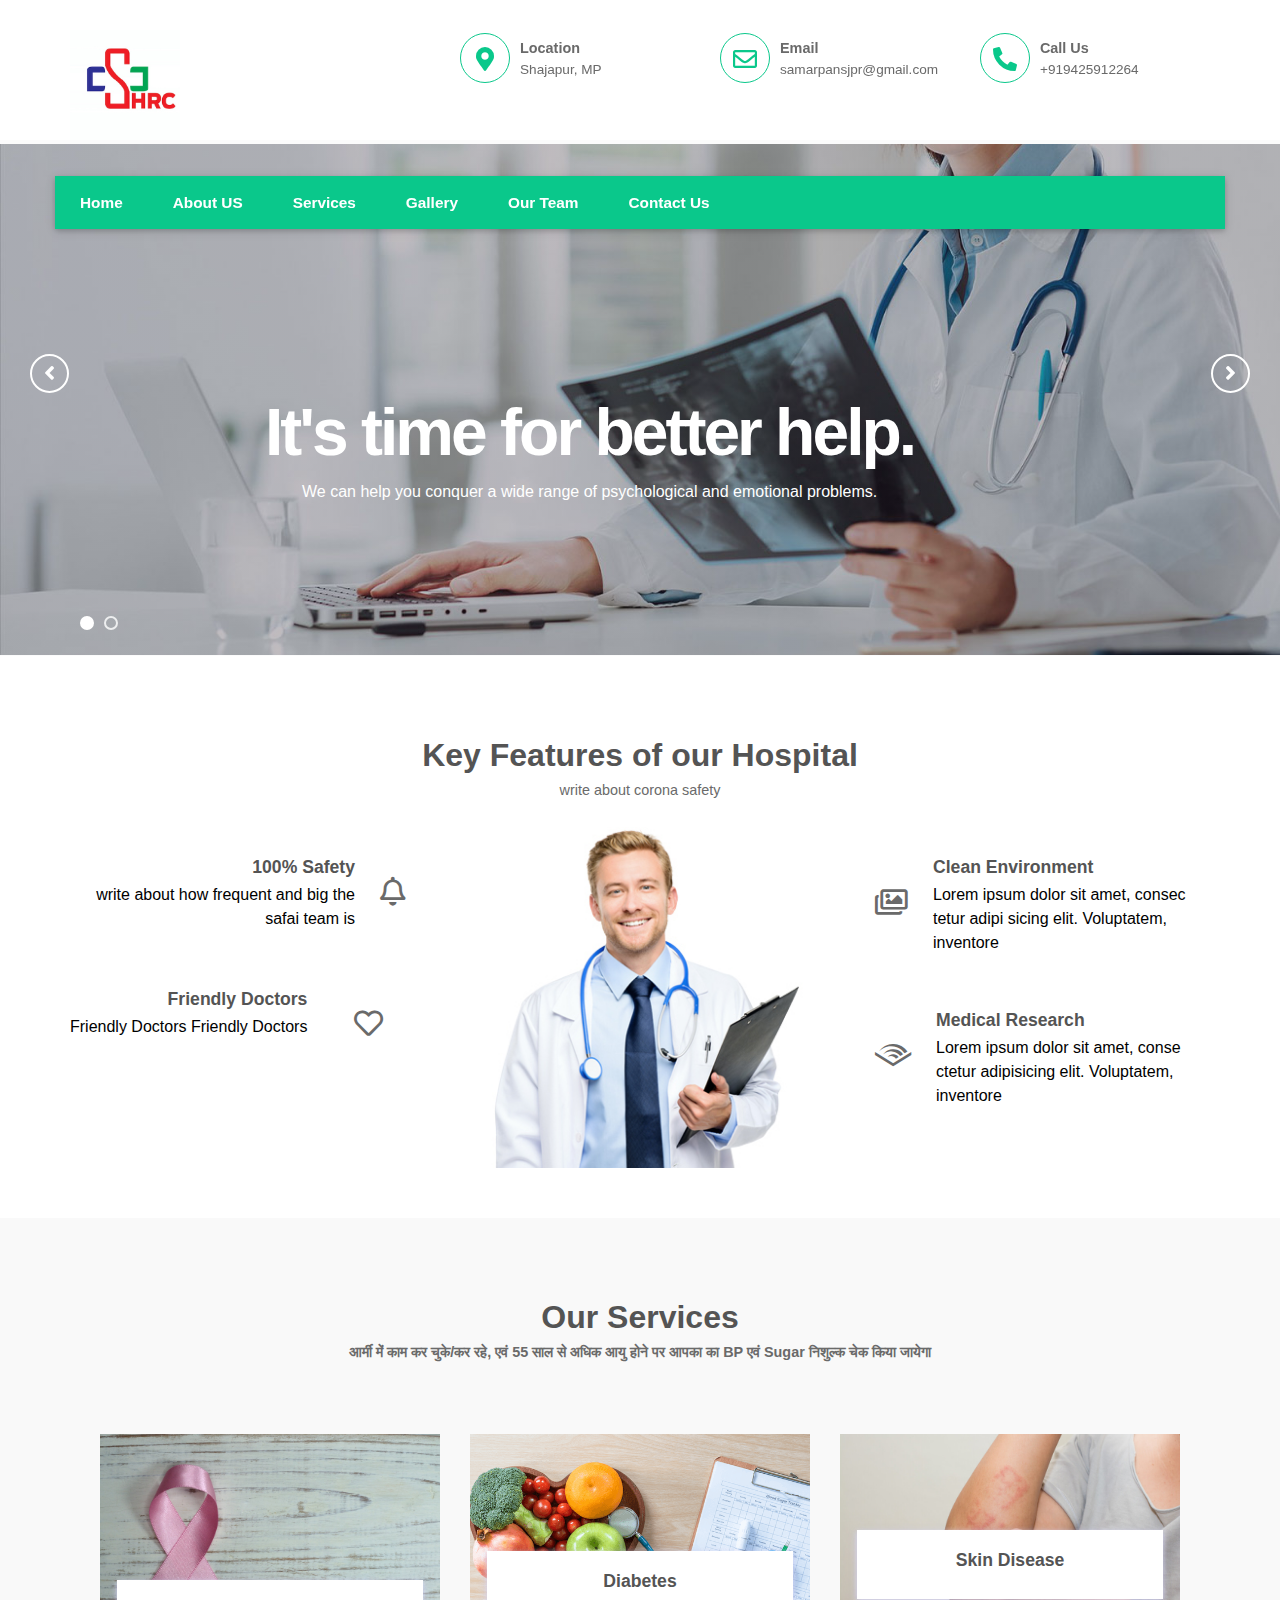
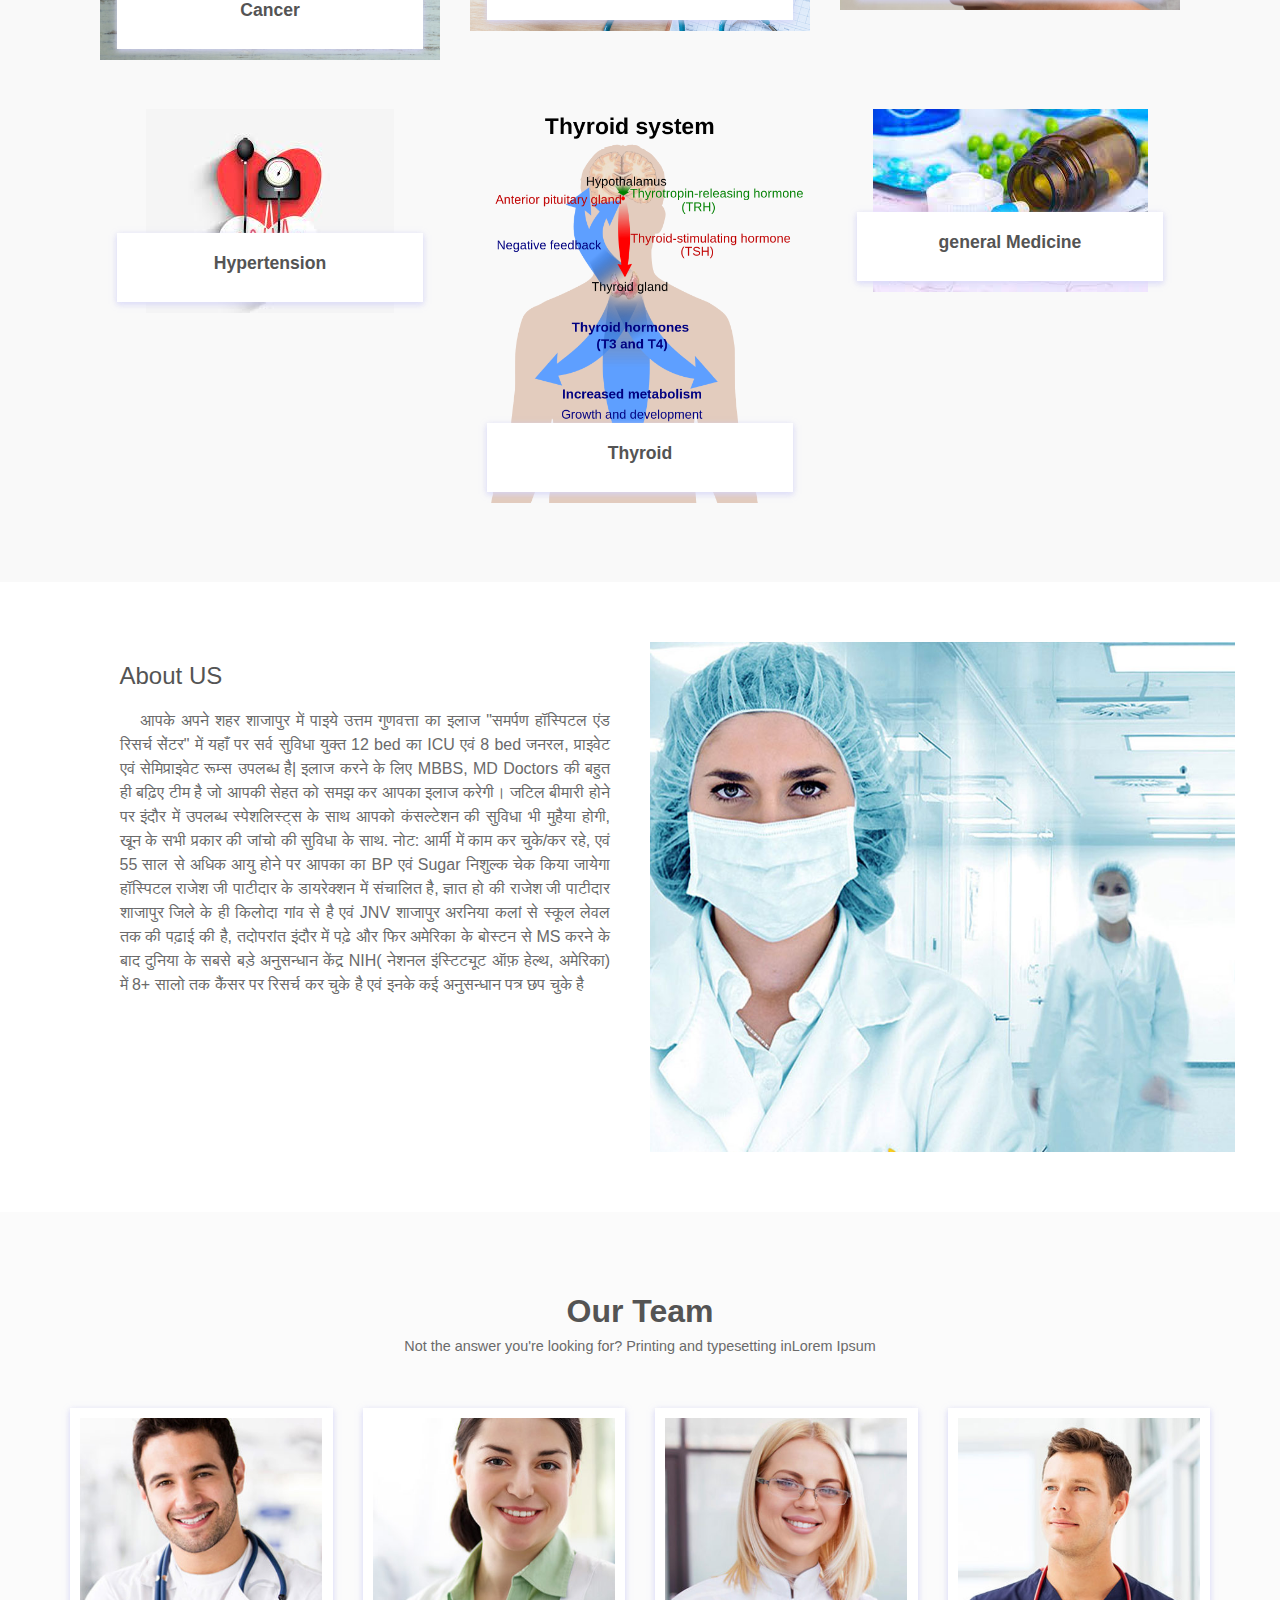
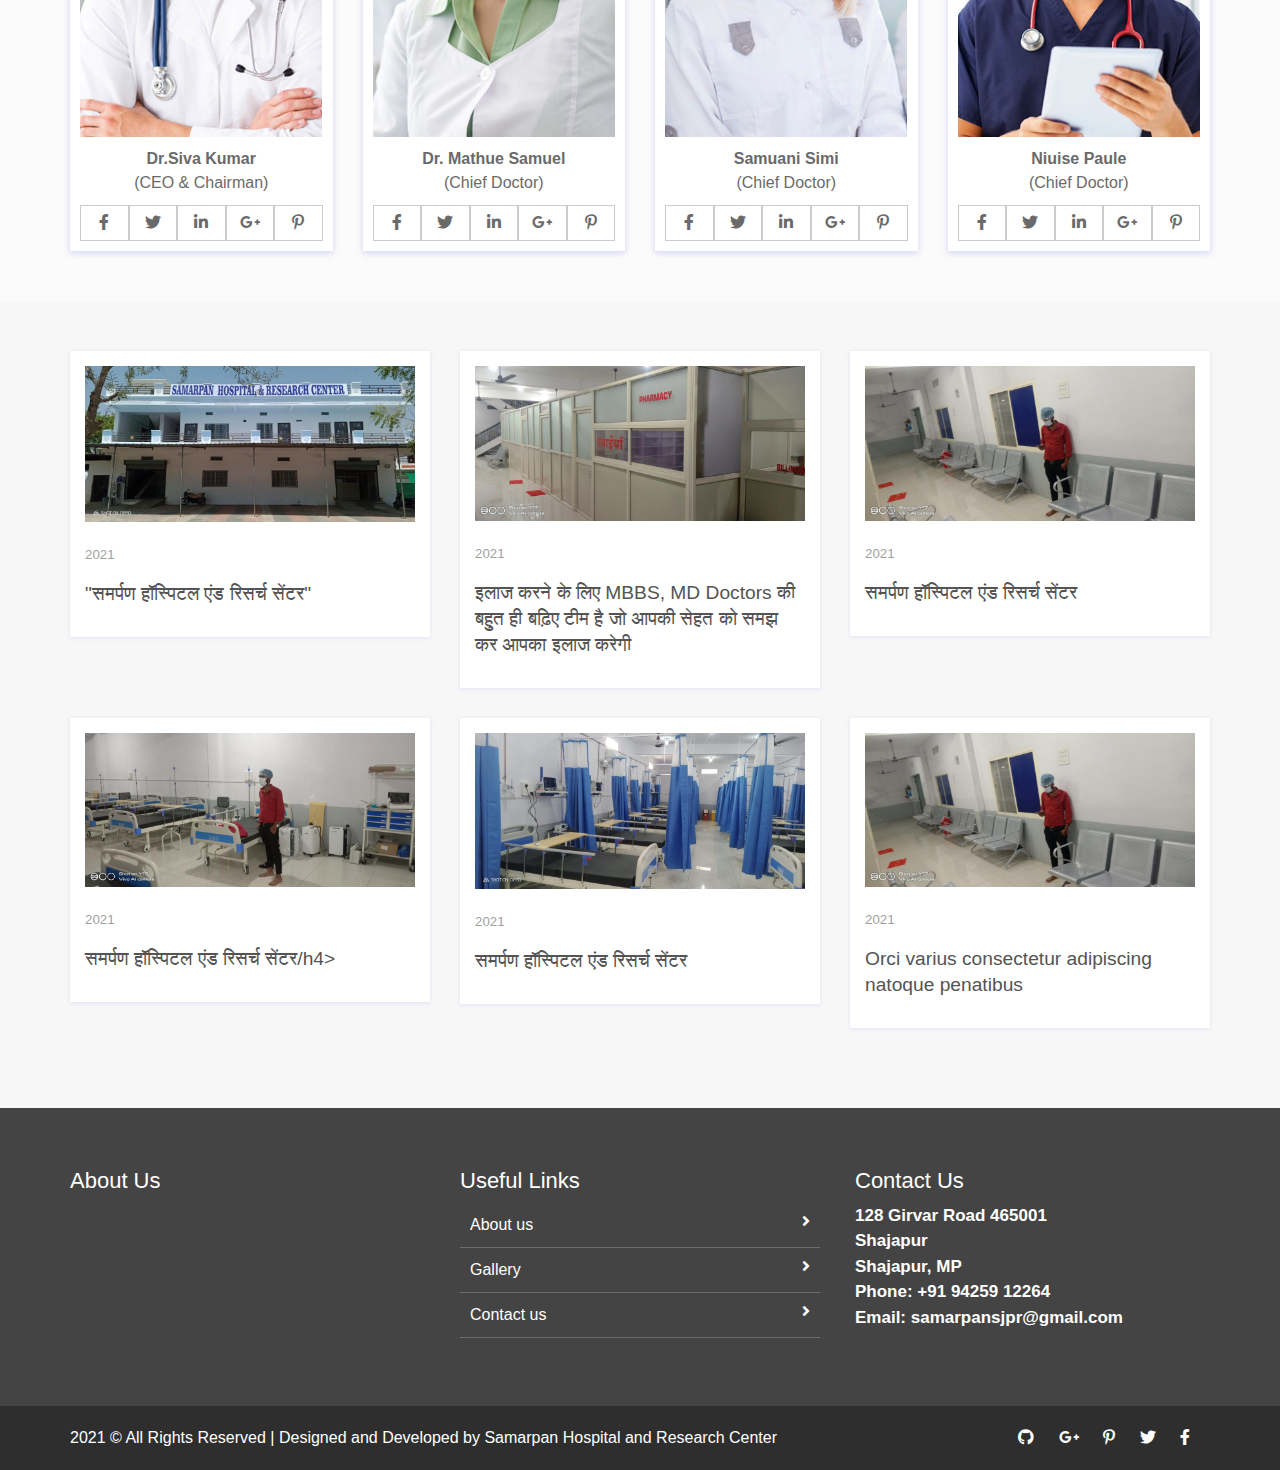
<file: index.html>
<!doctype html>
<html lang="en">

<head>
    <meta charset="utf-8">
    <meta name="viewport" content="width=device-width, initial-scale=1, shrink-to-fit=no">
    <title>Samarpan Hospital</title>
    <link rel="shortcut icon" href="assets/images/fav.png" type="image/x-icon">
   <link href="https://fonts.googleapis.com/css2?family=Ubuntu:wght@400;500&display=swap" rel="stylesheet">
    <link rel="shortcut icon" href="assets/images/fav.jpg">
    <link rel="stylesheet" href="assets/css/bootstrap.min.css">
    <link rel="stylesheet" href="assets/css/all.min.css">
    <link rel="stylesheet" href="assets/css/animate.css">
    <link rel="stylesheet" href="assets/plugins/slider/css/owl.carousel.min.css">
    <link rel="stylesheet" href="assets/plugins/slider/css/owl.theme.default.css">
    <link rel="stylesheet" type="text/css" href="assets/css/style.css" />
</head>

<body>
    <header class="container-fluid">
        <div class="container">
            <div class="row top-row">
                <div class="col-md-4 logo">
                    <img src="assets/images/logo.png" alt="">
                    <a data-toggle="collapse" data-target="#menu-jk" href="#menu-jk"><i class="fas d-block d-md-none small-menu fa-bars"></i></a>
                </div>
                <div class="col-md-8 navse">
                    <div class="row">
                        <div class="col-lg-4 d-none d-lg-block cinfo">
                            <div class="cdetl">
                                <div class="icon">
                                    <i class="fas fa-map-marker-alt"></i>
                                </div>
                                <div class="detail">
                                    <b>Location</b>
                                    <p>Shajapur, MP</p>
                                </div>
                            </div>
                        </div>
                        <div class="col-lg-4 col-md-6 d-none d-md-block cinfo">
                            <div class="cdetl">
                                <div class="icon">
                                    <i class="far fa-envelope"></i>
                                </div>
                                <div class="detail">
                                    <b>Email</b>
                                    <p>samarpansjpr@gmail.com</p>
                                </div>
                            </div>
                        </div>
                        <div class="col-lg-4 col-md-6 d-none d-md-block cinfo">
                            <div class="cdetl">
                                <div class="icon">
                                    <i class="fas fa-phone-alt"></i>
                                </div>
                                <div class="detail">
                                    <b>Call Us</b>
                                    <p>+919425912264</p>
                                </div>
                            </div>
                        </div>

                    </div>
                </div>
            </div>
            <div id="menu-jk" class="nav-sectionmk  row">
                <ul>
                    <li><a href="index.html">Home</a></li>
                    <li><a href="#aboutUs">About US</a></li>
                    <li><a href="#service">Services</a></li>
                    <li><a href="#gallery">Gallery</a></li>
                    <li><a href="#ourTeams">Our Team</a></li>
                    <li><a href="#contactUs">Contact Us</a></li>
                </ul>
            </div>
        </div>
    </header>


    <!-- ################# Slider Starts Here#######################--->
    <div class="slider">
        <!-- Set up your HTML -->
        <div class="owl-carousel ">

            <div class="item">
                <div class="slider-img"><img src="assets/images/slider/slider-2.jpg" alt=""></div>
                <div class="container">
                    <div class="row">
                        <div class="col-lg-offset-2 col-lg-8 col-md-offset-2 col-md-8 col-sm-12 col-xs-12">
                            <div class="slider-captions">
                                <h1 class="slider-title">It's time for better help.</h1>
                                <p class="slider-text hidden-xs">We can help you conquer a wide range of psychological and emotional problems.</p>
                            </div>
                        </div>
                    </div>
                </div>
            </div>
            <div class="item">
                <div class="slider-img"> <img src="assets/images/slider/slider-3.jpg" alt=""></div>
                <div class="container">
                    <div class="row">
                        <div class="col-lg-offset-2 col-lg-8 col-md-offset-2 col-md-8 col-sm-12 col-xs-12">
                            <div class="slider-captions">
                                <h1 class="slider-title">Meet our psychiatrists</h1>
                                <p class="slider-text hidden-xs">Our psychiatrists are highly skilled to meet your unique needs.</p>
                                <a href="#" class="btn btn-primary hidden-xs">Meet Psychiatrists</a>
                            </div>
                        </div>
                    </div>
                </div>
            </div>
        </div>
    </div>


    <!--*************** Key Features Starts Here ***************-->

    <div id="features" class="features container-fluid">
        <div class="container">
            <div class="session-title">
                <h2>Key Features of our Hospital</h2>
                <p>write about corona safety</p>
            </div>
            <div class="ker-featur-row row">
                <div data-aos="fade-right" data-aos-duration="1500" class="col-md-4 featurecol feature-left">
                    <div class="single-feature">

                        <div class="detail">
                            <h6>100% Safety</h6>
                            <p>write about how frequent and big the safai team is</p>
                        </div>
                        <div class="icon">
                            <i class="far fa-bell"></i>
                        </div>


                    </div>
                    <div class="single-feature">

                        <div class="detail">
                            <h6>Friendly Doctors</h6>
                            <p>Friendly Doctors
                                Friendly Doctors
                             </p>
                        </div>
                        <div class="icon">
                            <i class="far fa-heart"></i>
                        </div>
                    </div>

                </div>
                <div class="col-md-4 featur-image">
                    <img src="assets/images/boct.jpg" alt="">
                </div>
                <div data-aos="fade-left" data-aos-duration="1500" class="col-md-4 featurecol feature-right">

                    <div class="single-feature">
                        <div class="icon">
                            <i class="far fa-images"></i>
                        </div>
                        <div class="detail">
                            <h6>Clean Environment</h6>
                            <p>Lorem ipsum dolor sit amet, consec tetur adipi sicing elit.
                                Voluptatem, inventore</p>
                        </div>
                    </div>
                    <div class="single-feature">
                        <div class="icon">
                            <i class="fab fa-audible"></i>
                        </div>
                        <div class="detail">
                            <h6>Medical Research</h6>
                            <p>Lorem ipsum dolor sit amet, conse ctetur adipisicing elit.
                                Voluptatem, inventore</p>
                        </div>
                    </div>
                </div>
            </div>
        </div>
    </div>

    <!--*************** Our Services Starts Here ***************-->


    <section id ="service" class="our-service container-fluid">
        <div class="container">
            <div class="session-title row">
                <h2>Our Services</h2>
                <p><b>आर्मी में काम कर चुके/कर रहे, एवं 55 साल से अधिक आयु होने पर आपका का BP एवं Sugar निशुल्क चेक किया जायेगा </b></p>
            </div>
            <div class="col-sm-12 blog-cont">
                <div class="row no-margin">
                    <div class="col-lg-4 col-md-6 blog-smk">
                        <div class="blog-single">

                            <img src="assets/images/cancer.jpeg" alt="">

                            <div class="blog-single-det">

                                <h6>Cancer</h6>

                            </div>
                        </div>
                    </div>
                    <div class="col-lg-4 col-md-6 blog-smk">
                        <div class="blog-single">

                            <img src="assets/images/diabetes.png" alt="">

                            <div class="blog-single-det">

                                <h6>Diabetes</h6>

                            </div>
                        </div>
                    </div>

                    <div class="col-lg-4 col-md-6 blog-smk">
                        <div class="blog-single">

                            <img src="assets/images/skin.jpeg" alt="">

                            <div class="blog-single-det">

                                <h6>Skin Disease</h6>

                            </div>
                        </div>
                    </div>

                    <div class="col-lg-4 col-md-6 blog-smk">
                        <div class="blog-single">

                            <img src="assets/images/Hypertension.jpeg" alt="">

                            <div class="blog-single-det">

                                <h6>Hypertension</h6>
                            </div>
                        </div>
                    </div>

                    <div class="col-lg-4 col-md-6 blog-smk">
                        <div class="blog-single">

                            <img src="assets/images/Thyroid.png" alt="">

                            <div class="blog-single-det">
                                <h6>Thyroid</h6>

                            </div>
                        </div>
                    </div>

                    <div class="col-lg-4 col-md-6 blog-smk">
                        <div class="blog-single">

                            <img src="assets/images/medicine.jpeg" alt="">

                            <div class="blog-single-det">
                                <h6>general Medicine</h6>
                            </div>
                        </div>
                    </div>

                </div>
            </div>

        </div>
    </section>


    <!--*************** About Us Starts Here ***************-->
<section id = "aboutUs">
    <div  class="about-us">
        <div class="row">
            <div class="col-md-6 join-us-content">

                <div class="bkgloq">
                    <div class="row content-title">
                        <h4>About US</h4>

                    </div>
                    <p>
                        आपके अपने शहर शाजापुर में पाइये उत्तम गुणवत्ता का इलाज "समर्पण हॉस्पिटल एंड रिसर्च  सेंटर" में

                        यहाँ पर सर्व सुविधा युक्त 12 bed का ICU एवं 8 bed जनरल, प्राइवेट एवं  सेमिप्राइवेट रूम्स उपलब्ध है| इलाज करने के लिए MBBS, MD Doctors की बहुत ही बढ़िए टीम है जो आपकी सेहत को समझ कर आपका इलाज करेगी। जटिल बीमारी होने पर इंदौर में उपलब्ध स्पेशलिस्ट्स के साथ आपको कंसल्टेशन की सुविधा भी मुहैया  होगी, खून के सभी प्रकार की जांचो की सुविधा के साथ.


                        नोट: आर्मी में काम कर चुके/कर रहे, एवं 55 साल से अधिक आयु होने पर आपका का BP एवं Sugar निशुल्क चेक किया जायेगा


                        हॉस्पिटल राजेश जी पाटीदार के डायरेक्शन में संचालित है, ज्ञात हो की राजेश जी पाटीदार शाजापुर जिले के ही किलोदा गांव से है एवं JNV शाजापुर अरनिया कलां से स्कूल लेवल तक की पढ़ाई की है, तदोपरांत इंदौर में पढ़े और फिर अमेरिका के बोस्टन से MS करने के बाद दुनिया के सबसे बड़े अनुसन्धान केंद्र NIH( नेशनल  इंस्टिट्यूट ऑफ़ हेल्थ, अमेरिका) में 8+ सालो तक कैंसर पर रिसर्च कर चुके है एवं इनके कई अनुसन्धान पत्र छप चुके है
                    </p> </div>

            </div>
            <div class="col-md-6 no-padding">
                <img src="assets/images/part_of_team.jpg" alt="">
            </div>
        </div>
    </div>
</section>
    <!--  *************************Our Team Start Here ************************** -->
<section id="ourTeams">
    <div class="our-team">
        <div class="container">


            <div class="session-title row">
                <h2>Our Team</h2>
                <p>Not the answer you're looking for? Printing and typesetting inLorem Ipsum </p>
            </div>

            <div class="row">
                <div class="col-md-3 col-sm-6">
                    <div class="card-1 team-member">
                        <img src="assets/images/team/t1.jpg" alt="Team Member 1">

                        <p><b>Dr.Siva Kumar</b> <br> (CEO & Chairman)</p>
                        <ul class="row">
                            <li><i class="fab fa-facebook-f"></i></li>
                            <li><i class="fab fa-twitter"></i></li>
                            <li><i class="fab fa-linkedin-in"></i></li>
                            <li><i class="fab fa-google-plus-g"></i></li>
                            <li><i class="fab fa-pinterest-p"></i></li>
                        </ul>
                    </div>
                </div>

                <div class="col-md-3 col-sm-6">
                    <div class="card-1 team-member">
                        <img src="assets/images/team/t2.jpg" alt="Team Member 1">

                        <p><b>Dr. Mathue Samuel</b> <br> (Chief Doctor)</p>
                        <ul class="row">
                            <li><i class="fab fa-facebook-f"></i></li>
                            <li><i class="fab fa-twitter"></i></li>
                            <li><i class="fab fa-linkedin-in"></i></li>
                            <li><i class="fab fa-google-plus-g"></i></li>
                            <li><i class="fab fa-pinterest-p"></i></li>
                        </ul>
                    </div>
                </div>
                <div class="col-md-3 col-sm-6">
                    <div class="card-1 team-member">
                        <img src="assets/images/team/t3.jpg" alt="Team Member 1">

                        <p><b>Samuani Simi</b> <br> (Chief Doctor)</p>
                        <ul class="row">
                            <li><i class="fab fa-facebook-f"></i></li>
                            <li><i class="fab fa-twitter"></i></li>
                            <li><i class="fab fa-linkedin-in"></i></li>
                            <li><i class="fab fa-google-plus-g"></i></li>
                            <li><i class="fab fa-pinterest-p"></i></li>
                        </ul>
                    </div>
                </div>
                <div class="col-md-3 col-sm-6">
                    <div class="card-1 team-member">
                        <img src="assets/images/team/t4.jpg" alt="Team Member 1">

                        <p><b>Niuise Paule</b> <br> (Chief Doctor)</p>
                        <ul class="row">
                            <li><i class="fab fa-facebook-f"></i></li>
                            <li><i class="fab fa-twitter"></i></li>
                            <li><i class="fab fa-linkedin-in"></i></li>
                            <li><i class="fab fa-google-plus-g"></i></li>
                            <li><i class="fab fa-pinterest-p"></i></li>
                        </ul>
                    </div>
                </div>
            </div>
        </div>

    </div>
</section>

    <section id="gallery">
        <div id="blog" class="container-fluid blog">
            <div class="container">

                <div class="blog-row row">
                    <div class="col-lg-4 col-md-6 ">
                        <div class="blog-col">
                            <img src="assets/images/mainBuiding.jpeg" alt="">
                            <span>2021</span>
                            <h4>"समर्पण हॉस्पिटल एंड रिसर्च  सेंटर"</h4>
                        </div>

                    </div>
                    <div class="col-lg-4 col-md-6">
                        <div class="blog-col">
                            <img src="assets/images/pharmacy.jpeg" alt="">
                            <span>2021</span>
                            <h4> इलाज करने के लिए MBBS, MD Doctors की बहुत ही बढ़िए टीम है जो आपकी सेहत को समझ कर आपका इलाज करेगी</h4>
                        </div>

                    </div>
                    <div class="col-lg-4 col-md-6 ">
                        <div class="blog-col">
                            <img src="assets/images/g1.jpeg" alt="">
                            <span>2021</span>
                            <h4>समर्पण हॉस्पिटल एंड रिसर्च  सेंटर</h4>
                        </div>

                    </div>

                    <div class="col-lg-4 col-md-6 ">
                        <div class="blog-col">
                            <img src="assets/images/g2.jpeg" alt="">
                            <span>2021</span>
                            <h4>समर्पण हॉस्पिटल एंड रिसर्च  सेंटर/h4>
                        </div>

                    </div>

                    <div class="col-lg-4 col-md-6 ">
                        <div class="blog-col">
                            <img src="assets/images/g3.jpeg" alt="">
                            <span>2021</span>
                            <h4>समर्पण हॉस्पिटल एंड रिसर्च  सेंटर</h4>
                        </div>

                    </div>

                    <div class="col-lg-4 col-md-6 ">
                        <div class="blog-col">
                            <img src="assets/images/g1.jpeg" alt="">
                            <span>2021</span>
                            <h4>Orci varius consectetur adipiscing natoque penatibus</h4>
                        </div>

                    </div>

                </div>
            </div>

        </div>


    </section>
    <!-- ######## Our Team End ####### -->


        <!-- ################# Footer Starts Here#######################--->
    <section id ="contactUs">

    <footer class="footer">
        <div class="container">
            <div class="row">
                <div class="col-md-4 col-sm-12">
                    <h2>About Us</h2>
                   </div>
                <div class="col-md-4 col-sm-12">
                    <h2>Useful Links</h2>
                    <ul class="list-unstyled link-list">
                        <li><a ui-sref="about" href="#/about">About us</a><i class="fa fa-angle-right"></i></li>
                        <li><a ui-sref="gallery" href="#/gallery">Gallery</a><i class="fa fa-angle-right"></i></li>
                        <li><a ui-sref="contact" href="#/contact">Contact us</a><i class="fa fa-angle-right"></i></li>
                    </ul>
                </div>
                <div class="col-md-4 col-sm-12 map-img">
                    <h2>Contact Us</h2>
                    <address class="md-margin-bottom-40">
                        128 Girvar Road 465001 <br>
                        Shajapur <br>
                        Shajapur, MP <br>
                        Phone: +91 94259 12264 <br>
                        Email: <a href="mailto:info@anybiz.com" class="">samarpansjpr@gmail.com</a><br>
                    </address>

                </div>
            </div>
        </div>


    </footer>
    </section>
    <div class="copy">
            <div class="container">
                <a href="https://www.smarteyeapps.com/">2021 &copy; All Rights Reserved | Designed and Developed by Samarpan Hospital and Research Center</a>

                <span>
                <a href="https://www.facebook.com/shrcsjpr/photos/?ref=page_internal" target="_blank"><i class="fab fa-github"></i></a>
                <a href="https://www.facebook.com/shrcsjpr/photos/?ref=page_internal" target="_blank"><i class="fab fa-google-plus-g"></i></a>
                <a href="https://www.facebook.com/shrcsjpr/photos/?ref=page_internal" target="_blank"><i class="fab fa-pinterest-p"></i></a>
                <a href="https://www.facebook.com/shrcsjpr/photos/?ref=page_internal" target="_blank"><i class="fab fa-twitter"></i></a>
                <a href="https://www.facebook.com/shrcsjpr/photos/?ref=page_internal" target="_blank"><i class="fab fa-facebook-f"></i></a>
        </span>
            </div>

        </div>

</body>



<script src="assets/js/jquery-3.2.1.min.js"></script>
<script src="assets/js/popper.min.js"></script>
<script src="assets/js/bootstrap.min.js"></script>
<script src="assets/plugins/scroll-fixed/jquery-scrolltofixed-min.js"></script>
<script src="assets/plugins/slider/js/owl.carousel.min.js"></script>
<script src="assets/js/script.js"></script>

</html>
</file>
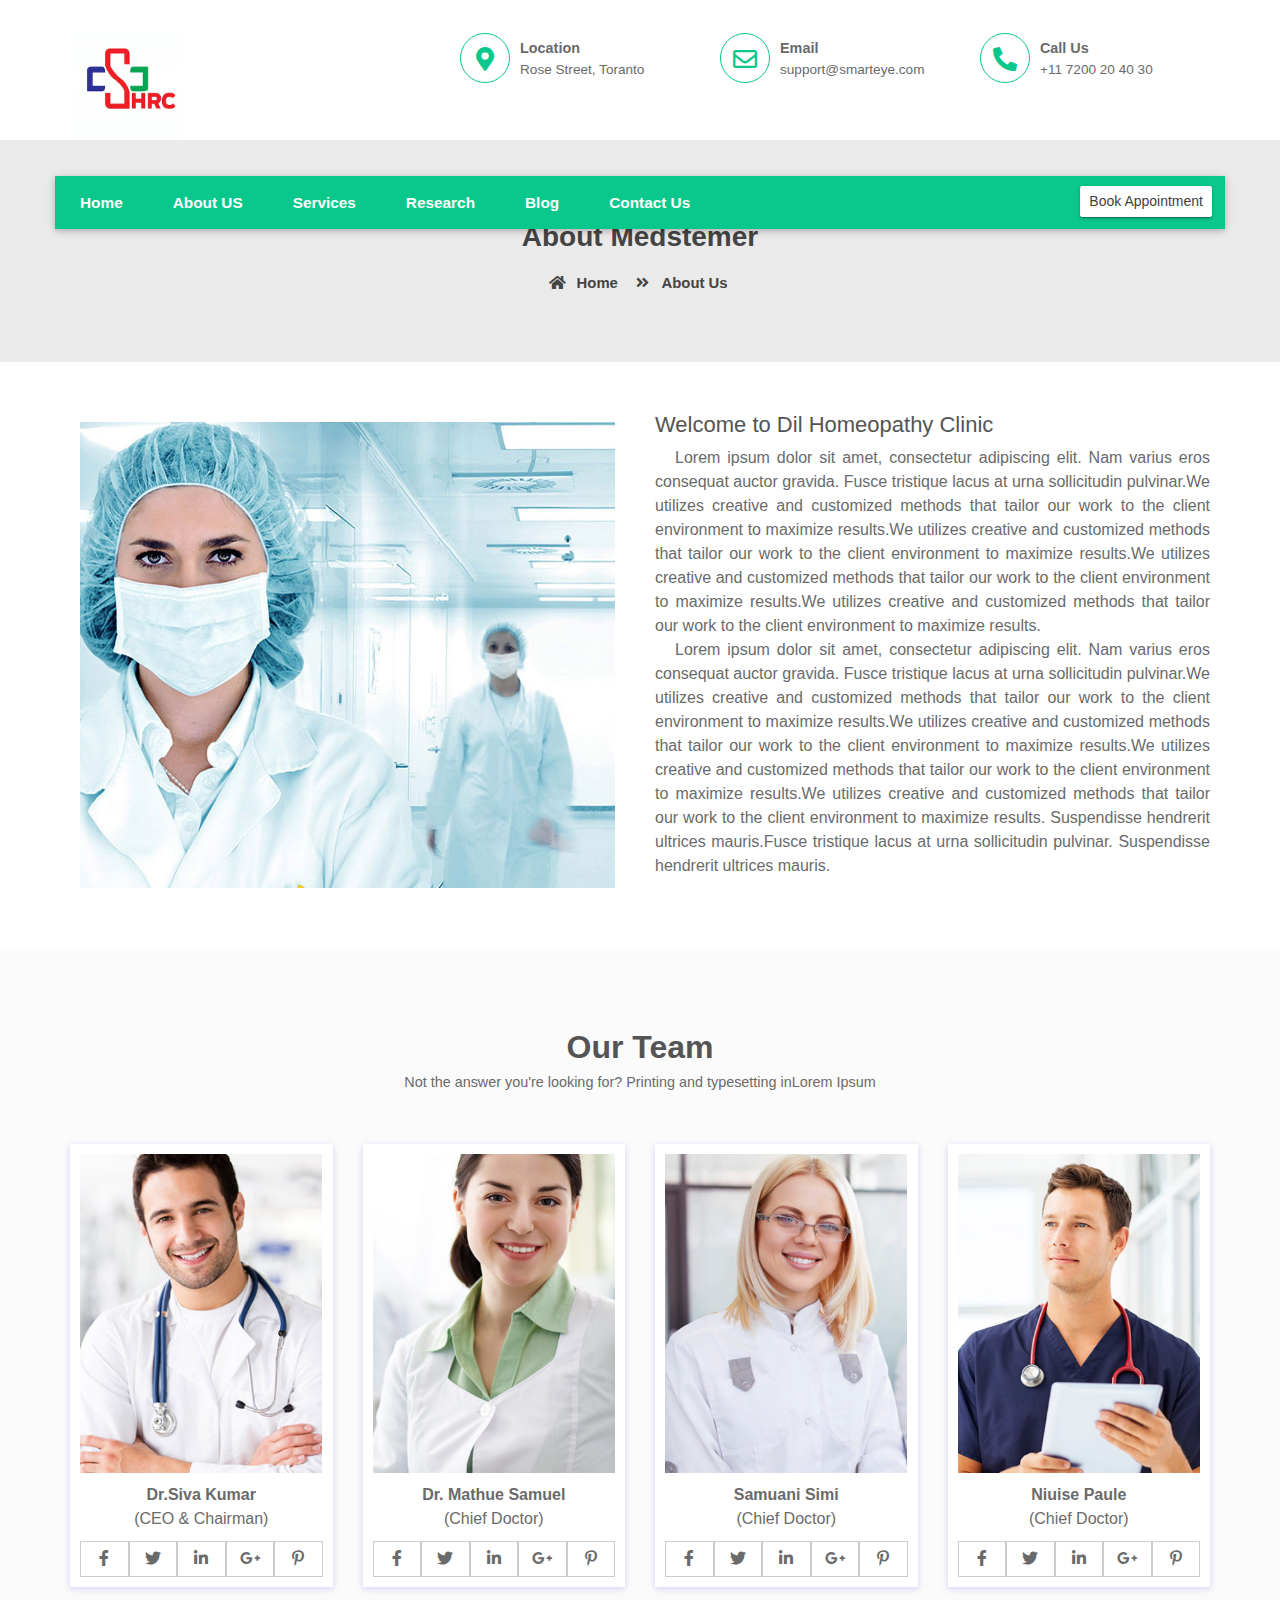
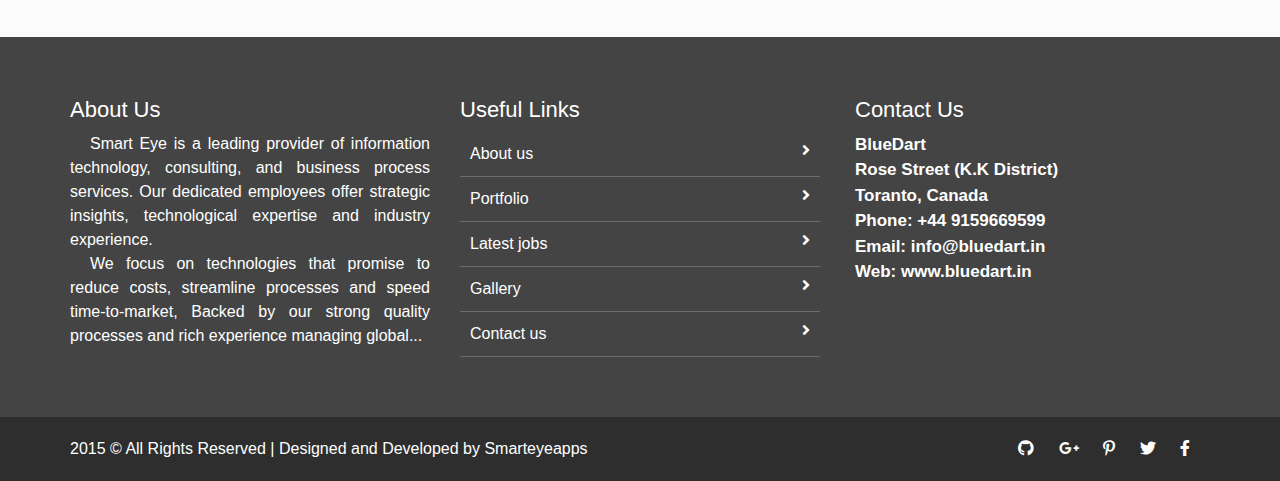
<file: about.html>
<!doctype html>
<html lang="en">

<head>
    <meta charset="utf-8">
    <meta name="viewport" content="width=device-width, initial-scale=1, shrink-to-fit=no">
    <title>Health Service Free Medical Website Tempalte | Smarteyeapps.com</title>
    <link rel="shortcut icon" href="assets/images/fav.png" type="image/x-icon">
   <link href="https://fonts.googleapis.com/css2?family=Ubuntu:wght@400;500&display=swap" rel="stylesheet">
    <link rel="shortcut icon" href="assets/images/fav.jpg">
    <link rel="stylesheet" href="assets/css/bootstrap.min.css">
    <link rel="stylesheet" href="assets/css/all.min.css">
    <link rel="stylesheet" href="assets/css/animate.css">
    <link rel="stylesheet" href="assets/plugins/slider/css/owl.carousel.min.css">
    <link rel="stylesheet" href="assets/plugins/slider/css/owl.theme.default.css">
    <link rel="stylesheet" type="text/css" href="assets/css/style.css" />
</head>

<body>
    <header class="container-fluid">
        <div class="container">
            <div class="row top-row">
                <div class="col-md-4 logo">
                    <img src="assets/images/logo.png" alt="">
                    <a data-toggle="collapse" data-target="#menu-jk" href="#menu-jk"><i class="fas d-block d-md-none small-menu fa-bars"></i></a>
                </div>
                <div class="col-md-8 navse">
                    <div class="row">
                        <div class="col-lg-4 d-none d-lg-block cinfo">
                            <div class="cdetl">
                                <div class="icon">
                                    <i class="fas fa-map-marker-alt"></i>
                                </div>
                                <div class="detail">
                                    <b>Location</b>
                                    <p>Rose Street, Toranto</p>
                                </div>
                            </div>
                        </div>
                        <div class="col-lg-4 col-md-6 d-none d-md-block cinfo">
                            <div class="cdetl">
                                <div class="icon">
                                    <i class="far fa-envelope"></i>
                                </div>
                                <div class="detail">
                                    <b>Email</b>
                                    <p>support@smarteye.com</p>
                                </div>
                            </div>
                        </div>
                        <div class="col-lg-4 col-md-6 d-none d-md-block cinfo">
                            <div class="cdetl">
                                <div class="icon">
                                    <i class="fas fa-phone-alt"></i>
                                </div>
                                <div class="detail">
                                    <b>Call Us</b>
                                    <p>+11 7200 20 40 30</p>
                                </div>
                            </div>
                        </div>

                    </div>
                </div>
            </div>
            <div id="menu-jk" class="nav-sectionmk  row">
                <ul>
                    <li><a href="index.html">Home</a></li>
                    <li><a href="about.html">About US</a></li>
                    <li><a href="services.html">Services</a></li>
                    <li><a href="">Research</a></li>
                    <li><a href="blog.html">Blog</a></li>
                    <li><a href="contact_us.html">Contact Us</a></li>
                    <li class="aply">
                        <button class="btn btn-sm btn-light">Book Appointment</button>
                    </li>
                </ul>
            </div>
        </div>
    </header>
    
    
     <!--  ************************* Page Title Starts Here ************************** -->
        <div class="page-nav row">
            <div class="container">
                <div class="row">
                    <h2>About Medstemer</h2>
                    <ul>
                        <li> <a href="#"><i class="fas fa-home"></i> Home</a></li>
                        <li><i class="fas fa-angle-double-right"></i> About Us</li>
                    </ul>
                </div>
            </div>
        </div>

        <!-- ######## Page  Title End ####### -->

        <!--  ************************* About Us Content Start Here  ************************** -->
        <div class="about-us">
            <div class="container">
                <div class="row">
                    <div class="col-md-6 col-sm-12">
                        <img src="assets/images/part_of_team.jpg" alt="">
                    </div>
                    <div class="col-md-6 col-sm-12">
                        <h2>Welcome to Dil Homeopathy Clinic</h2>
                        <p> Lorem ipsum dolor sit amet, consectetur adipiscing elit. Nam varius eros consequat auctor gravida. Fusce tristique lacus at urna sollicitudin pulvinar.We utilizes creative and customized methods that tailor our work to the client environment to maximize results.We utilizes creative and customized methods that tailor our work to the client environment to maximize results.We utilizes creative and customized methods that tailor our work to the client environment to maximize results.We utilizes creative and customized methods that tailor our work to the client environment to maximize results. </p>

                        <p> Lorem ipsum dolor sit amet, consectetur adipiscing elit. Nam varius eros consequat auctor gravida. Fusce tristique lacus at urna sollicitudin pulvinar.We utilizes creative and customized methods that tailor our work to the client environment to maximize results.We utilizes creative and customized methods that tailor our work to the client environment to maximize results.We utilizes creative and customized methods that tailor our work to the client environment to maximize results.We utilizes creative and customized methods that tailor our work to the client environment to maximize results. Suspendisse hendrerit ultrices mauris.Fusce tristique lacus at urna sollicitudin pulvinar. Suspendisse hendrerit ultrices mauris. </p>

                    </div>
                </div>

            </div>
        </div>

        <!-- ######## About US End ####### -->
        
          <!--  *************************Our Team Start Here ************************** -->

    <div class="our-team">
        <div class="container">

           
            <div class="session-title row">
                <h2>Our Team</h2>
                <p>Not the answer you're looking for? Printing and typesetting inLorem Ipsum </p>
            </div>

            <div class="row">
                <div class="col-md-3 col-sm-6">
                    <div class="card-1 team-member">
                        <img src="assets/images/team/t1.jpg" alt="Team Member 1">

                        <p><b>Dr.Siva Kumar</b> <br> (CEO & Chairman)</p>
                        <ul class="row">
                            <li><i class="fab fa-facebook-f"></i></li>
                            <li><i class="fab fa-twitter"></i></li>
                            <li><i class="fab fa-linkedin-in"></i></li>
                            <li><i class="fab fa-google-plus-g"></i></li>
                            <li><i class="fab fa-pinterest-p"></i></li>
                        </ul>
                    </div>
                </div>

                <div class="col-md-3 col-sm-6">
                    <div class="card-1 team-member">
                        <img src="assets/images/team/t2.jpg" alt="Team Member 1">

                        <p><b>Dr. Mathue Samuel</b> <br> (Chief Doctor)</p>
                        <ul class="row">
                            <li><i class="fab fa-facebook-f"></i></li>
                            <li><i class="fab fa-twitter"></i></li>
                            <li><i class="fab fa-linkedin-in"></i></li>
                            <li><i class="fab fa-google-plus-g"></i></li>
                            <li><i class="fab fa-pinterest-p"></i></li>
                        </ul>
                    </div>
                </div>
                <div class="col-md-3 col-sm-6">
                    <div class="card-1 team-member">
                        <img src="assets/images/team/t3.jpg" alt="Team Member 1">

                        <p><b>Samuani Simi</b> <br> (Chief Doctor)</p>
                        <ul class="row">
                            <li><i class="fab fa-facebook-f"></i></li>
                            <li><i class="fab fa-twitter"></i></li>
                            <li><i class="fab fa-linkedin-in"></i></li>
                            <li><i class="fab fa-google-plus-g"></i></li>
                            <li><i class="fab fa-pinterest-p"></i></li>
                        </ul>
                    </div>
                </div>
                <div class="col-md-3 col-sm-6">
                    <div class="card-1 team-member">
                        <img src="assets/images/team/t4.jpg" alt="Team Member 1">

                        <p><b>Niuise Paule</b> <br> (Chief Doctor)</p>
                        <ul class="row">
                            <li><i class="fab fa-facebook-f"></i></li>
                            <li><i class="fab fa-twitter"></i></li>
                            <li><i class="fab fa-linkedin-in"></i></li>
                            <li><i class="fab fa-google-plus-g"></i></li>
                            <li><i class="fab fa-pinterest-p"></i></li>
                        </ul>
                    </div>
                </div>
            </div>
        </div>

    </div>

    <!-- ######## Our Team End ####### -->
    
  
        <!-- ################# Footer Starts Here#######################--->


    <footer class="footer">
        <div class="container">
            <div class="row">
                <div class="col-md-4 col-sm-12">
                    <h2>About Us</h2>
                    <p>
                        Smart Eye is a leading provider of information technology, consulting, and business process services. Our dedicated employees offer strategic insights, technological expertise and industry experience.
                    </p>
                    <p>We focus on technologies that promise to reduce costs, streamline processes and speed time-to-market, Backed by our strong quality processes and rich experience managing global... </p>
                </div>
                <div class="col-md-4 col-sm-12">
                    <h2>Useful Links</h2>
                    <ul class="list-unstyled link-list">
                        <li><a ui-sref="about" href="#/about">About us</a><i class="fa fa-angle-right"></i></li>
                        <li><a ui-sref="portfolio" href="#/portfolio">Portfolio</a><i class="fa fa-angle-right"></i></li>
                        <li><a ui-sref="products" href="#/products">Latest jobs</a><i class="fa fa-angle-right"></i></li>
                        <li><a ui-sref="gallery" href="#/gallery">Gallery</a><i class="fa fa-angle-right"></i></li>
                        <li><a ui-sref="contact" href="#/contact">Contact us</a><i class="fa fa-angle-right"></i></li>
                    </ul>
                </div>
                <div class="col-md-4 col-sm-12 map-img">
                    <h2>Contact Us</h2>
                    <address class="md-margin-bottom-40">
                        BlueDart <br>
                        Rose Street (K.K District) <br>
                        Toranto, Canada <br>
                        Phone: +44 9159669599 <br>
                        Email: <a href="mailto:info@anybiz.com" class="">info@bluedart.in</a><br>
                        Web: <a href="smart-eye.html" class="">www.bluedart.in</a>
                    </address>

                </div>
            </div>
        </div>
        

    </footer>
    <div class="copy">
            <div class="container">
                <a href="https://www.smarteyeapps.com/">2015 &copy; All Rights Reserved | Designed and Developed by Smarteyeapps</a>
                
                <span>
                <a><i class="fab fa-github"></i></a>
                <a><i class="fab fa-google-plus-g"></i></a>
                <a><i class="fab fa-pinterest-p"></i></a>
                <a><i class="fab fa-twitter"></i></a>
                <a><i class="fab fa-facebook-f"></i></a>
        </span>
            </div>

        </div>

</body>



<script src="assets/js/jquery-3.2.1.min.js"></script>
<script src="assets/js/popper.min.js"></script>
<script src="assets/js/bootstrap.min.js"></script>
<script src="assets/plugins/scroll-fixed/jquery-scrolltofixed-min.js"></script>
<script src="assets/plugins/slider/js/owl.carousel.min.js"></script>
<script src="assets/js/script.js"></script>

</html>
</file>
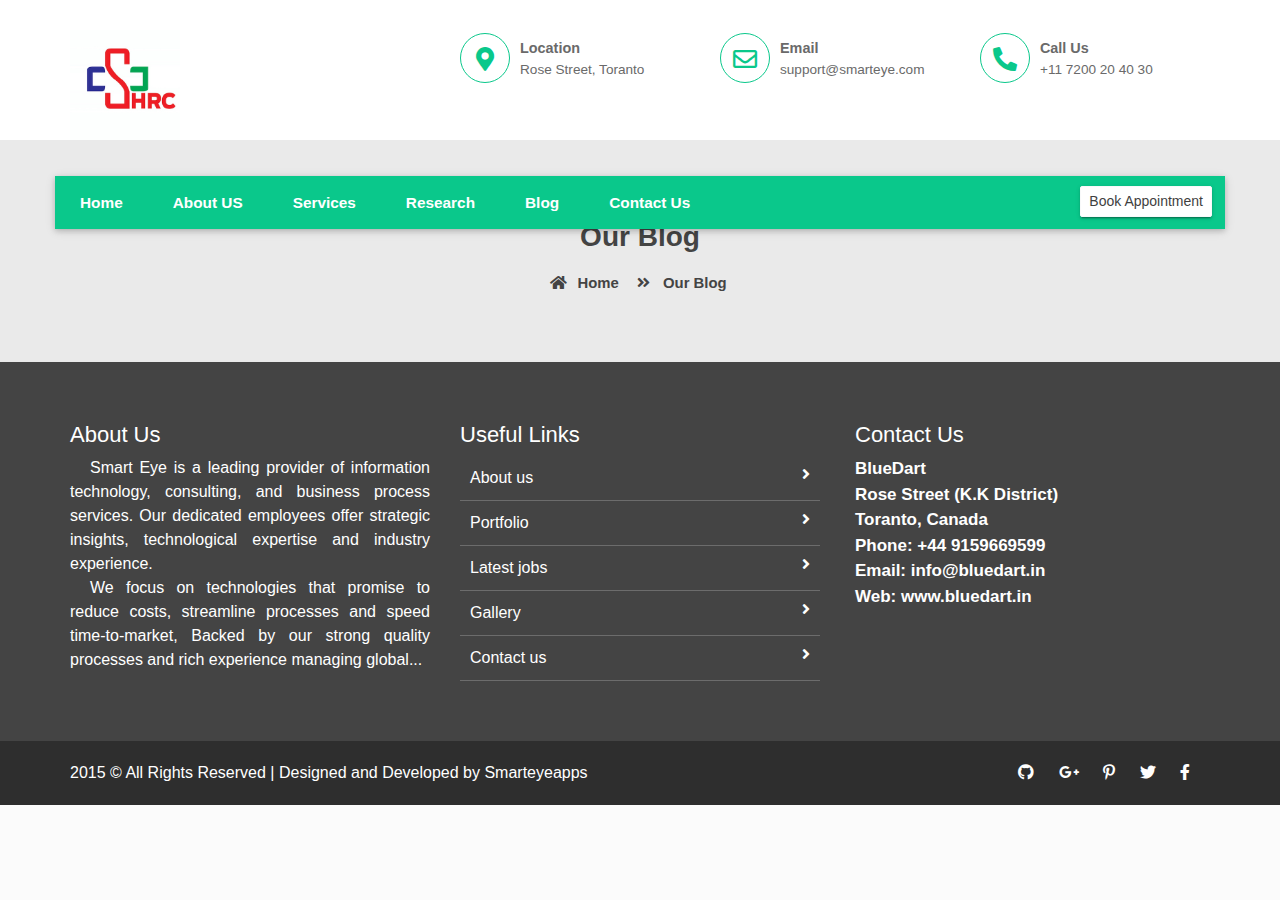
<file: blog.html>
<!doctype html>
<html lang="en">

<head>
    <meta charset="utf-8">
    <meta name="viewport" content="width=device-width, initial-scale=1, shrink-to-fit=no">
    <title>Health Service Free Medical Website Tempalte | Smarteyeapps.com</title>
    <link rel="shortcut icon" href="assets/images/fav.png" type="image/x-icon">
   <link href="https://fonts.googleapis.com/css2?family=Ubuntu:wght@400;500&display=swap" rel="stylesheet">
    <link rel="shortcut icon" href="assets/images/fav.jpg">
    <link rel="stylesheet" href="assets/css/bootstrap.min.css">
    <link rel="stylesheet" href="assets/css/all.min.css">
    <link rel="stylesheet" href="assets/css/animate.css">
    <link rel="stylesheet" href="assets/plugins/slider/css/owl.carousel.min.css">
    <link rel="stylesheet" href="assets/plugins/slider/css/owl.theme.default.css">
    <link rel="stylesheet" type="text/css" href="assets/css/style.css" />
</head>

<body>
    <header class="container-fluid">
        <div class="container">
            <div class="row top-row">
                <div class="col-md-4 logo">
                    <img src="assets/images/logo.png" alt="">
                    <a data-toggle="collapse" data-target="#menu-jk" href="#menu-jk"><i class="fas d-block d-md-none small-menu fa-bars"></i></a>
                </div>
                <div class="col-md-8 navse">
                    <div class="row">
                        <div class="col-lg-4 d-none d-lg-block cinfo">
                            <div class="cdetl">
                                <div class="icon">
                                    <i class="fas fa-map-marker-alt"></i>
                                </div>
                                <div class="detail">
                                    <b>Location</b>
                                    <p>Rose Street, Toranto</p>
                                </div>
                            </div>
                        </div>
                        <div class="col-lg-4 col-md-6 d-none d-md-block cinfo">
                            <div class="cdetl">
                                <div class="icon">
                                    <i class="far fa-envelope"></i>
                                </div>
                                <div class="detail">
                                    <b>Email</b>
                                    <p>support@smarteye.com</p>
                                </div>
                            </div>
                        </div>
                        <div class="col-lg-4 col-md-6 d-none d-md-block cinfo">
                            <div class="cdetl">
                                <div class="icon">
                                    <i class="fas fa-phone-alt"></i>
                                </div>
                                <div class="detail">
                                    <b>Call Us</b>
                                    <p>+11 7200 20 40 30</p>
                                </div>
                            </div>
                        </div>

                    </div>
                </div>
            </div>
            <div id="menu-jk" class="nav-sectionmk  row">
                <ul>
                    <li><a href="index.html">Home</a></li>
                    <li><a href="about.html">About US</a></li>
                    <li><a href="services.html">Services</a></li>
                    <li><a href="">Research</a></li>
                    <li><a href="blog.html">Blog</a></li>
                    <li><a href="contact_us.html">Contact Us</a></li>
                    <li class="aply">
                        <button class="btn btn-sm btn-light">Book Appointment</button>
                    </li>
                </ul>
            </div>
        </div>
    </header>


     <!--  ************************* Page Title Starts Here ************************** -->
        <div class="page-nav row">
            <div class="container">
                <div class="row">
                    <h2>Our Blog</h2>
                    <ul>
                        <li> <a href="#"><i class="fas fa-home"></i> Home</a></li>
                        <li><i class="fas fa-angle-double-right"></i> Our Blog</li>
                    </ul>
                </div>
            </div>
        </div>

        <!-- ######## Page  Title End ####### -->



    <!--*************** Our Blog Starts Here ***************-->




        <!-- ################# Footer Starts Here#######################--->


    <footer class="footer">
        <div class="container">
            <div class="row">
                <div class="col-md-4 col-sm-12">
                    <h2>About Us</h2>
                    <p>
                        Smart Eye is a leading provider of information technology, consulting, and business process services. Our dedicated employees offer strategic insights, technological expertise and industry experience.
                    </p>
                    <p>We focus on technologies that promise to reduce costs, streamline processes and speed time-to-market, Backed by our strong quality processes and rich experience managing global... </p>
                </div>
                <div class="col-md-4 col-sm-12">
                    <h2>Useful Links</h2>
                    <ul class="list-unstyled link-list">
                        <li><a ui-sref="about" href="#/about">About us</a><i class="fa fa-angle-right"></i></li>
                        <li><a ui-sref="portfolio" href="#/portfolio">Portfolio</a><i class="fa fa-angle-right"></i></li>
                        <li><a ui-sref="products" href="#/products">Latest jobs</a><i class="fa fa-angle-right"></i></li>
                        <li><a ui-sref="gallery" href="#/gallery">Gallery</a><i class="fa fa-angle-right"></i></li>
                        <li><a ui-sref="contact" href="#/contact">Contact us</a><i class="fa fa-angle-right"></i></li>
                    </ul>
                </div>
                <div class="col-md-4 col-sm-12 map-img">
                    <h2>Contact Us</h2>
                    <address class="md-margin-bottom-40">
                        BlueDart <br>
                        Rose Street (K.K District) <br>
                        Toranto, Canada <br>
                        Phone: +44 9159669599 <br>
                        Email: <a href="mailto:info@anybiz.com" class="">info@bluedart.in</a><br>
                        Web: <a href="smart-eye.html" class="">www.bluedart.in</a>
                    </address>

                </div>
            </div>
        </div>


    </footer>
    <div class="copy">
            <div class="container">
                <a href="https://www.smarteyeapps.com/">2015 &copy; All Rights Reserved | Designed and Developed by Smarteyeapps</a>

                <span>
                <a><i class="fab fa-github"></i></a>
                <a><i class="fab fa-google-plus-g"></i></a>
                <a><i class="fab fa-pinterest-p"></i></a>
                <a><i class="fab fa-twitter"></i></a>
                <a><i class="fab fa-facebook-f"></i></a>
        </span>
            </div>

        </div>

</body>



<script src="assets/js/jquery-3.2.1.min.js"></script>
<script src="assets/js/popper.min.js"></script>
<script src="assets/js/bootstrap.min.js"></script>
<script src="assets/plugins/scroll-fixed/jquery-scrolltofixed-min.js"></script>
<script src="assets/plugins/slider/js/owl.carousel.min.js"></script>
<script src="assets/js/script.js"></script>

</html>
</file>
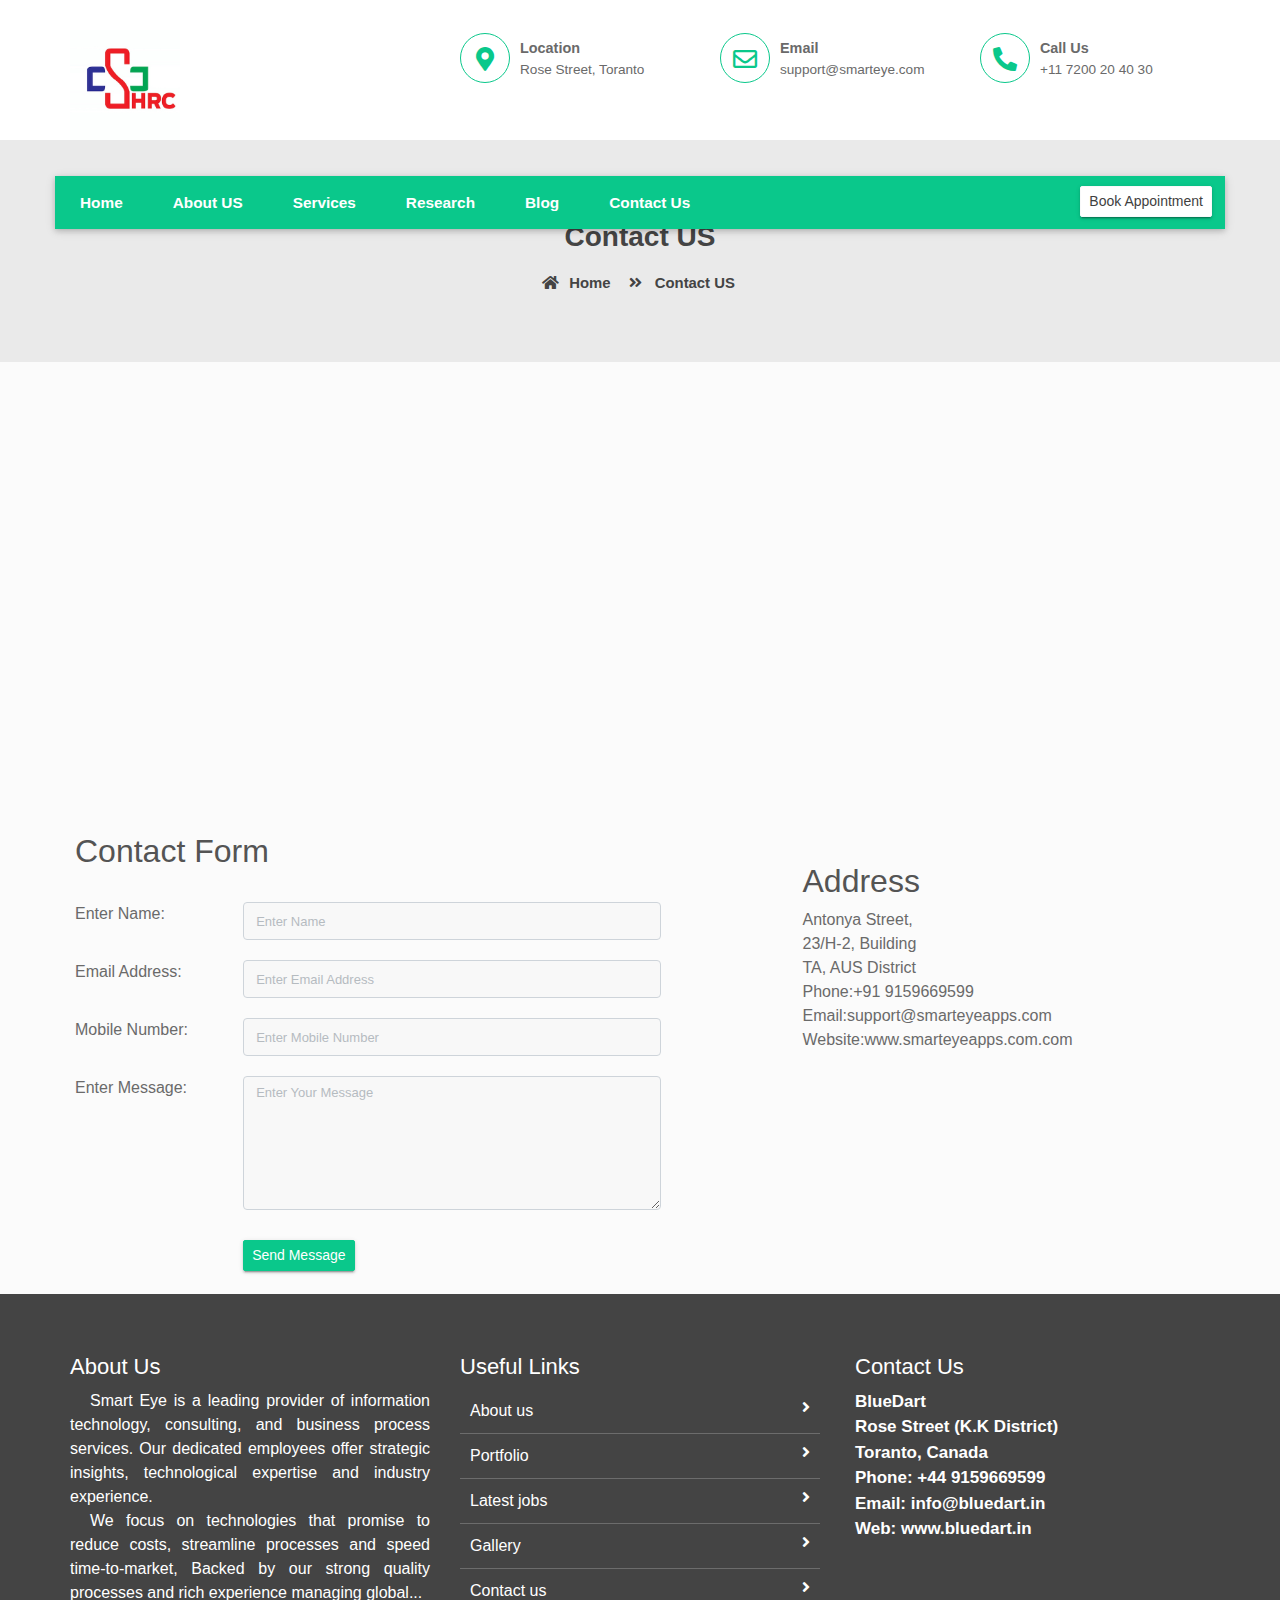
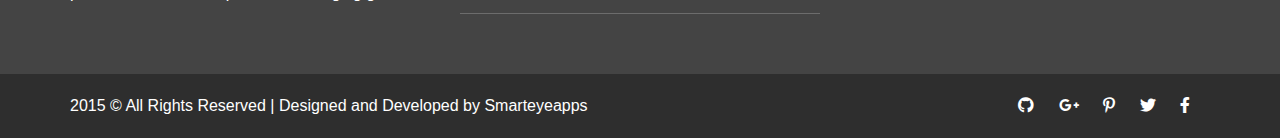
<file: contact_us.html>
<!doctype html>
<html lang="en">

<head>
    <meta charset="utf-8">
    <meta name="viewport" content="width=device-width, initial-scale=1, shrink-to-fit=no">
    <title>Health Service Free Medical Website Tempalte | Smarteyeapps.com</title>
    <link rel="shortcut icon" href="assets/images/fav.png" type="image/x-icon">
    <link href="https://fonts.googleapis.com/css2?family=Ubuntu:wght@400;500&display=swap" rel="stylesheet">
    <link rel="shortcut icon" href="assets/images/fav.jpg">
    <link rel="stylesheet" href="assets/css/bootstrap.min.css">
    <link rel="stylesheet" href="assets/css/all.min.css">
    <link rel="stylesheet" href="assets/css/animate.css">
    <link rel="stylesheet" href="assets/plugins/slider/css/owl.carousel.min.css">
    <link rel="stylesheet" href="assets/plugins/slider/css/owl.theme.default.css">
    <link rel="stylesheet" type="text/css" href="assets/css/style.css"/>
</head>

<body>
<header class="container-fluid">
    <div class="container">
        <div class="row top-row">
            <div class="col-md-4 logo">
                <img src="assets/images/logo.png" alt="">
                <a data-toggle="collapse" data-target="#menu-jk" href="#menu-jk"><i
                        class="fas d-block d-md-none small-menu fa-bars"></i></a>
            </div>
            <div class="col-md-8 navse">
                <div class="row">
                    <div class="col-lg-4 d-none d-lg-block cinfo">
                        <div class="cdetl">
                            <div class="icon">
                                <i class="fas fa-map-marker-alt"></i>
                            </div>
                            <div class="detail">
                                <b>Location</b>
                                <p>Rose Street, Toranto</p>
                            </div>
                        </div>
                    </div>
                    <div class="col-lg-4 col-md-6 d-none d-md-block cinfo">
                        <div class="cdetl">
                            <div class="icon">
                                <i class="far fa-envelope"></i>
                            </div>
                            <div class="detail">
                                <b>Email</b>
                                <p>support@smarteye.com</p>
                            </div>
                        </div>
                    </div>
                    <div class="col-lg-4 col-md-6 d-none d-md-block cinfo">
                        <div class="cdetl">
                            <div class="icon">
                                <i class="fas fa-phone-alt"></i>
                            </div>
                            <div class="detail">
                                <b>Call Us</b>
                                <p>+11 7200 20 40 30</p>
                            </div>
                        </div>
                    </div>

                </div>
            </div>
        </div>
        <div id="menu-jk" class="nav-sectionmk  row">
            <ul>
                <li><a href="index.html">Home</a></li>
                <li><a href="about.html">About US</a></li>
                <li><a href="services.html">Services</a></li>
                <li><a href="">Research</a></li>
                <li><a href="blog.html">Blog</a></li>
                <li><a href="contact_us.html">Contact Us</a></li>
                <li class="aply">
                    <button class="btn btn-sm btn-light">Book Appointment</button>
                </li>
            </ul>
        </div>
    </div>
</header>


<!--  ************************* Page Title Starts Here ************************** -->
<div class="page-nav row">
    <div class="container">
        <div class="row">
            <h2>Contact US</h2>
            <ul>
                <li><a href="#"><i class="fas fa-home"></i> Home</a></li>
                <li><i class="fas fa-angle-double-right"></i> Contact US</li>
            </ul>
        </div>
    </div>
</div>

<!-- ######## Page  Title End ####### -->


<div style="margin-top:0px;" class="row no-margin">

    <iframe style="width:100%"
            src="https://www.google.com/maps/embed?pb=!1m14!1m12!1m3!1d249759.19784092825!2d79.10145254589841!3d12.009924873581818!2m3!1f0!2f0!3f0!3m2!1i1024!2i768!4f13.1!5e0!3m2!1sen!2sin!4v1448883859107"
            height="450" frameborder="0" style="border:0" allowfullscreen></iframe>


</div>

<div class="row contact-rooo no-margin">
    <div class="container">
        <div class="row">


            <div style="padding:20px" class="col-sm-7">
                <form action="mail.php" method="post"></form>
                <h2>Contact Form</h2> <br>
                <div class="row cont-row">
                    <div class="col-sm-3"><label>Enter Name </label><span>:</span></div>
                    <div class="col-sm-8"><input type="text" placeholder="Enter Name" name="name"
                                                 class="form-control input-sm"></div>
                </div>
                <div class="row cont-row">
                    <div class="col-sm-3"><label>Email Address </label><span>:</span></div>
                    <div class="col-sm-8"><input type="text" name="name" placeholder="Enter Email Address"
                                                 class="form-control input-sm"></div>
                </div>
                <div class="row cont-row">
                    <div class="col-sm-3"><label>Mobile Number</label><span>:</span></div>
                    <div class="col-sm-8"><input type="text" name="name" placeholder="Enter Mobile Number"
                                                 class="form-control input-sm"></div>
                </div>
                <div class="row cont-row">
                    <div class="col-sm-3"><label>Enter Message</label><span>:</span></div>
                    <div class="col-sm-8">
                        <textarea rows="5" placeholder="Enter Your Message" class="form-control input-sm"></textarea>
                    </div>
                </div>
                <div style="margin-top:10px;" class="row">
                    <div style="padding-top:10px;" class="col-sm-3"><label></label></div>
                    <div class="col-sm-8">
                        <button class="btn btn-primary btn-sm">Send Message</button>
                    </div>
                </div>
            </div>
            <div class="col-sm-5">

                <div style="margin:50px" class="serv">


                    <h2 style="margin-top:10px;">Address</h2>

                    Antonya Street, <br>
                    23/H-2, Building<br>
                    TA, AUS District<br>
                    Phone:+91 9159669599<br>
                    Email:support@smarteyeapps.com<br>
                    Website:www.smarteyeapps.com.com<br>


                </div>


            </div>

        </div>
    </div>

</div>


<!-- ################# Footer Starts Here#######################--->


<footer class="footer">
    <div class="container">
        <div class="row">
            <div class="col-md-4 col-sm-12">
                <h2>About Us</h2>
                <p>
                    Smart Eye is a leading provider of information technology, consulting, and business process
                    services. Our dedicated employees offer strategic insights, technological expertise and industry
                    experience.
                </p>
                <p>We focus on technologies that promise to reduce costs, streamline processes and speed time-to-market,
                    Backed by our strong quality processes and rich experience managing global... </p>
            </div>
            <div class="col-md-4 col-sm-12">
                <h2>Useful Links</h2>
                <ul class="list-unstyled link-list">
                    <li><a ui-sref="about" href="#/about">About us</a><i class="fa fa-angle-right"></i></li>
                    <li><a ui-sref="portfolio" href="#/portfolio">Portfolio</a><i class="fa fa-angle-right"></i></li>
                    <li><a ui-sref="products" href="#/products">Latest jobs</a><i class="fa fa-angle-right"></i></li>
                    <li><a ui-sref="gallery" href="#/gallery">Gallery</a><i class="fa fa-angle-right"></i></li>
                    <li><a ui-sref="contact" href="#/contact">Contact us</a><i class="fa fa-angle-right"></i></li>
                </ul>
            </div>
            <div class="col-md-4 col-sm-12 map-img">
                <h2>Contact Us</h2>
                <address class="md-margin-bottom-40">
                    BlueDart <br>
                    Rose Street (K.K District) <br>
                    Toranto, Canada <br>
                    Phone: +44 9159669599 <br>
                    Email: <a href="mailto:info@anybiz.com" class="">info@bluedart.in</a><br>
                    Web: <a href="smart-eye.html" class="">www.bluedart.in</a>
                </address>

            </div>
        </div>
    </div>


</footer>
<div class="copy">
    <div class="container">
        <a href="https://www.smarteyeapps.com/">2015 &copy; All Rights Reserved | Designed and Developed by
            Smarteyeapps</a>

        <span>
                <a><i class="fab fa-github"></i></a>
                <a><i class="fab fa-google-plus-g"></i></a>
                <a><i class="fab fa-pinterest-p"></i></a>
                <a><i class="fab fa-twitter"></i></a>
                <a><i class="fab fa-facebook-f"></i></a>
        </span>
    </div>

</div>

</body>


<script src="assets/js/jquery-3.2.1.min.js"></script>
<script src="assets/js/popper.min.js"></script>
<script src="assets/js/bootstrap.min.js"></script>
<script src="assets/plugins/scroll-fixed/jquery-scrolltofixed-min.js"></script>
<script src="assets/plugins/slider/js/owl.carousel.min.js"></script>
<script src="assets/js/script.js"></script>

</html>
</file>
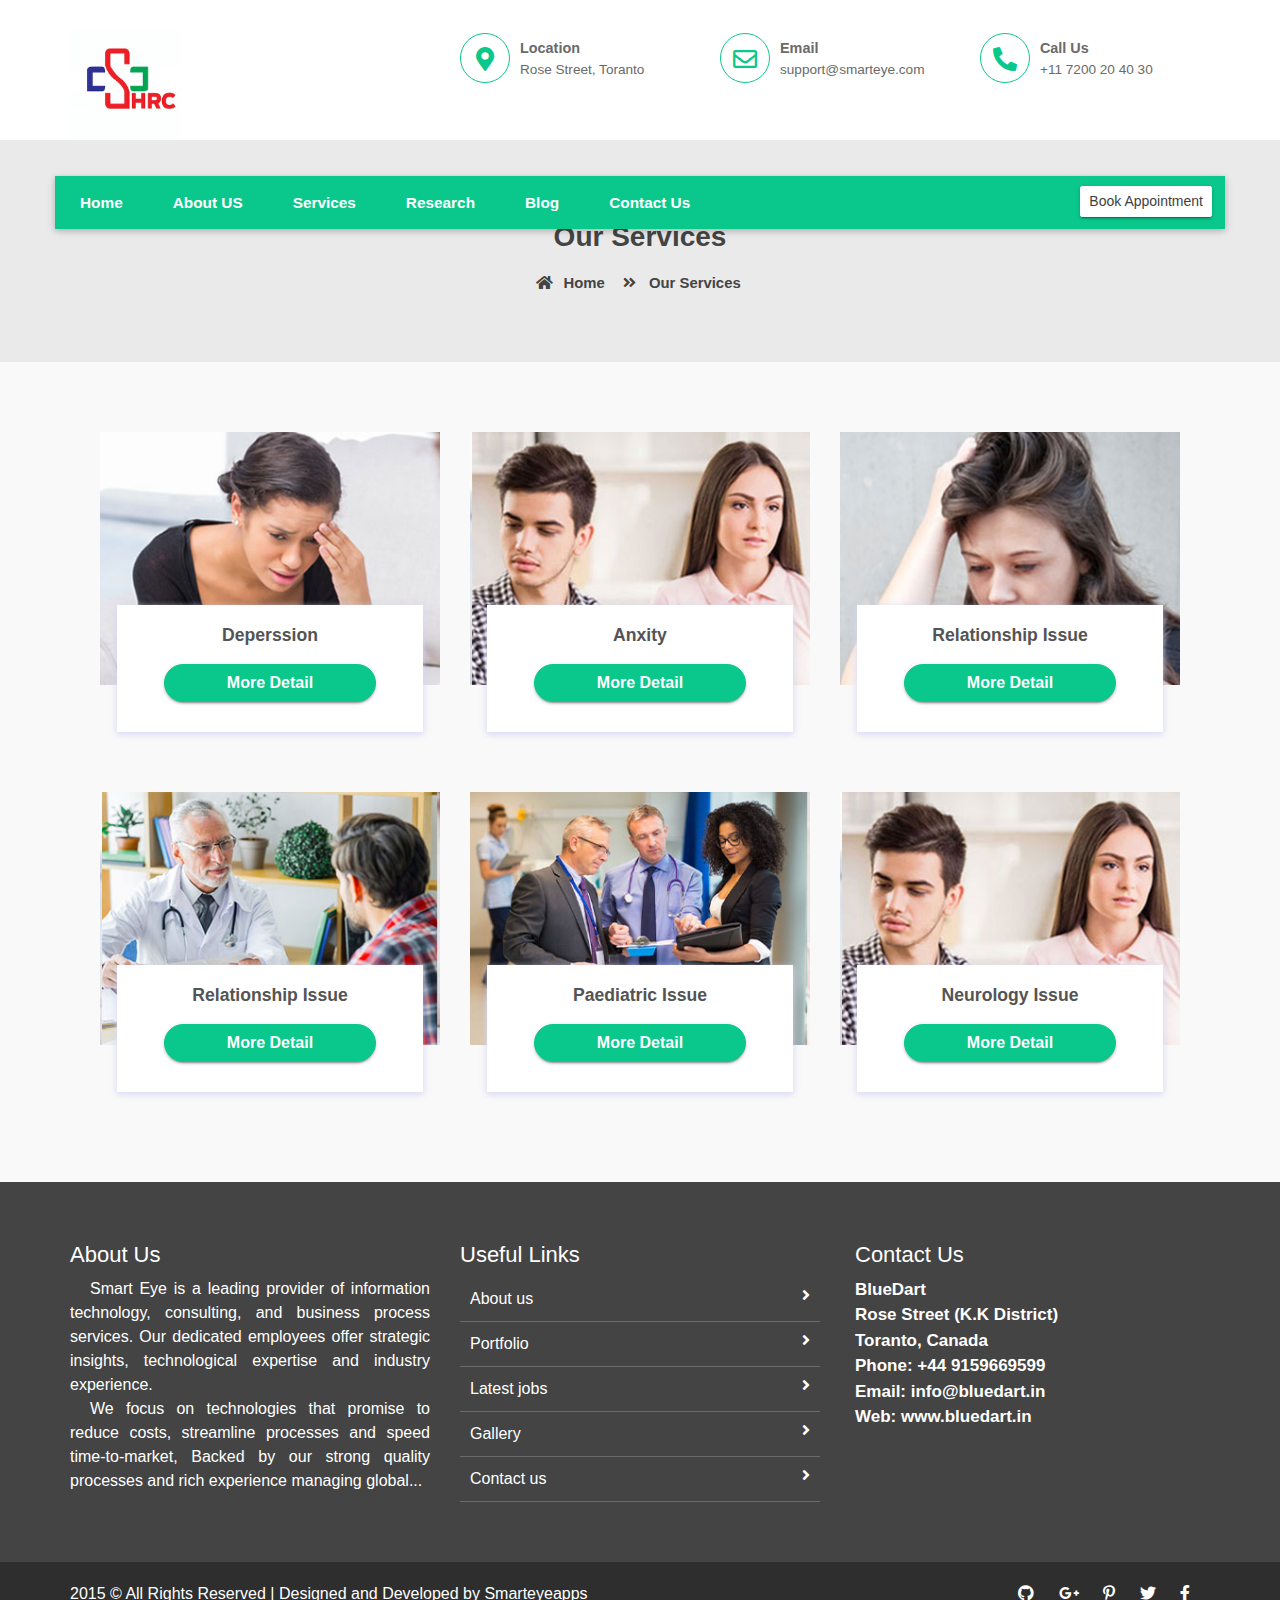
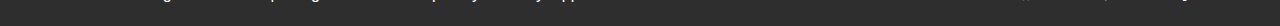
<file: services.html>
<!doctype html>
<html lang="en">

<head>
    <meta charset="utf-8">
    <meta name="viewport" content="width=device-width, initial-scale=1, shrink-to-fit=no">
    <title>Health Service Free Medical Website Tempalte | Smarteyeapps.com</title>
    <link rel="shortcut icon" href="assets/images/fav.png" type="image/x-icon">
   <link href="https://fonts.googleapis.com/css2?family=Ubuntu:wght@400;500&display=swap" rel="stylesheet">
    <link rel="shortcut icon" href="assets/images/fav.jpg">
    <link rel="stylesheet" href="assets/css/bootstrap.min.css">
    <link rel="stylesheet" href="assets/css/all.min.css">
    <link rel="stylesheet" href="assets/css/animate.css">
    <link rel="stylesheet" href="assets/plugins/slider/css/owl.carousel.min.css">
    <link rel="stylesheet" href="assets/plugins/slider/css/owl.theme.default.css">
    <link rel="stylesheet" type="text/css" href="assets/css/style.css" />
</head>

<body>
    <header class="container-fluid">
        <div class="container">
            <div class="row top-row">
                <div class="col-md-4 logo">
                    <img src="assets/images/logo.png" alt="">
                    <a data-toggle="collapse" data-target="#menu-jk" href="#menu-jk"><i class="fas d-block d-md-none small-menu fa-bars"></i></a>
                </div>
                <div class="col-md-8 navse">
                    <div class="row">
                        <div class="col-lg-4 d-none d-lg-block cinfo">
                            <div class="cdetl">
                                <div class="icon">
                                    <i class="fas fa-map-marker-alt"></i>
                                </div>
                                <div class="detail">
                                    <b>Location</b>
                                    <p>Rose Street, Toranto</p>
                                </div>
                            </div>
                        </div>
                        <div class="col-lg-4 col-md-6 d-none d-md-block cinfo">
                            <div class="cdetl">
                                <div class="icon">
                                    <i class="far fa-envelope"></i>
                                </div>
                                <div class="detail">
                                    <b>Email</b>
                                    <p>support@smarteye.com</p>
                                </div>
                            </div>
                        </div>
                        <div class="col-lg-4 col-md-6 d-none d-md-block cinfo">
                            <div class="cdetl">
                                <div class="icon">
                                    <i class="fas fa-phone-alt"></i>
                                </div>
                                <div class="detail">
                                    <b>Call Us</b>
                                    <p>+11 7200 20 40 30</p>
                                </div>
                            </div>
                        </div>

                    </div>
                </div>
            </div>
            <div id="menu-jk" class="nav-sectionmk  row">
                <ul>
                    <li><a href="index.html">Home</a></li>
                    <li><a href="about.html">About US</a></li>
                    <li><a href="services.html">Services</a></li>
                    <li><a href="">Research</a></li>
                    <li><a href="blog.html">Blog</a></li>
                    <li><a href="contact_us.html">Contact Us</a></li>
                    <li class="aply">
                        <button class="btn btn-sm btn-light">Book Appointment</button>
                    </li>
                </ul>
            </div>
        </div>
    </header>
    
    
     <!--  ************************* Page Title Starts Here ************************** -->
        <div class="page-nav row">
            <div class="container">
                <div class="row">
                    <h2>Our Services</h2>
                    <ul>
                        <li> <a href="#"><i class="fas fa-home"></i> Home</a></li>
                        <li><i class="fas fa-angle-double-right"></i> Our Services</li>
                    </ul>
                </div>
            </div>
        </div>

        <!-- ######## Page  Title End ####### -->

    <!--*************** Our Services Starts Here ***************-->


    <section class="our-service container-fluid">
        <div class="container">
            
            <div class="col-sm-12 blog-cont">
                <div class="row no-margin">
                    <div class="col-lg-4 col-md-6 blog-smk">
                        <div class="blog-single">

                            <img src="assets/images/services/service-1.jpg" alt="">

                            <div class="blog-single-det">

                                <h6>Deperssion</h6>

                                <a href="blog_single.html">
                                    <button class="btn btn-primary ">More Detail</button>
                                </a>
                            </div>
                        </div>
                    </div>
                    <div class="col-lg-4 col-md-6 blog-smk">
                        <div class="blog-single">

                            <img src="assets/images/services/service-2.jpg" alt="">

                            <div class="blog-single-det">

                                <h6>Anxity</h6>

                                <a href="blog_single.html">
                                    <button class="btn btn-primary ">More Detail</button>
                                </a>
                            </div>
                        </div>
                    </div>

                    <div class="col-lg-4 col-md-6 blog-smk">
                        <div class="blog-single">

                            <img src="assets/images/services/service-3.jpg" alt="">

                            <div class="blog-single-det">

                                <h6>Relationship Issue</h6>

                                <a href="blog_single.html">
                                    <button class="btn btn-primary">More Detail</button>
                                </a>
                            </div>
                        </div>
                    </div>

                    <div class="col-lg-4 col-md-6 blog-smk">
                        <div class="blog-single">

                            <img src="assets/images/services/s1.jpg" alt="">

                            <div class="blog-single-det">

                                <h6>Relationship Issue</h6>

                                <a href="blog_single.html">
                                    <button class="btn btn-primary">More Detail</button>
                                </a>
                            </div>
                        </div>
                    </div>

                    <div class="col-lg-4 col-md-6 blog-smk">
                        <div class="blog-single">

                            <img src="assets/images/services/s2.jpg" alt="">

                            <div class="blog-single-det">

                                <h6>Paediatric Issue</h6>

                                <a href="blog_single.html">
                                    <button class="btn btn-primary">More Detail</button>
                                </a>
                            </div>
                        </div>
                    </div>

                    <div class="col-lg-4 col-md-6 blog-smk">
                        <div class="blog-single">

                            <img src="assets/images/services/service-2.jpg" alt="">

                            <div class="blog-single-det">

                                <h6>Neurology Issue</h6>

                                <a href="blog_single.html">
                                    <button class="btn btn-primary">More Detail</button>
                                </a>
                            </div>
                        </div>
                    </div>

                </div>
            </div>

        </div>
    </section>
    
    
    
  
        <!-- ################# Footer Starts Here#######################--->


    <footer class="footer">
        <div class="container">
            <div class="row">
                <div class="col-md-4 col-sm-12">
                    <h2>About Us</h2>
                    <p>
                        Smart Eye is a leading provider of information technology, consulting, and business process services. Our dedicated employees offer strategic insights, technological expertise and industry experience.
                    </p>
                    <p>We focus on technologies that promise to reduce costs, streamline processes and speed time-to-market, Backed by our strong quality processes and rich experience managing global... </p>
                </div>
                <div class="col-md-4 col-sm-12">
                    <h2>Useful Links</h2>
                    <ul class="list-unstyled link-list">
                        <li><a ui-sref="about" href="#/about">About us</a><i class="fa fa-angle-right"></i></li>
                        <li><a ui-sref="portfolio" href="#/portfolio">Portfolio</a><i class="fa fa-angle-right"></i></li>
                        <li><a ui-sref="products" href="#/products">Latest jobs</a><i class="fa fa-angle-right"></i></li>
                        <li><a ui-sref="gallery" href="#/gallery">Gallery</a><i class="fa fa-angle-right"></i></li>
                        <li><a ui-sref="contact" href="#/contact">Contact us</a><i class="fa fa-angle-right"></i></li>
                    </ul>
                </div>
                <div class="col-md-4 col-sm-12 map-img">
                    <h2>Contact Us</h2>
                    <address class="md-margin-bottom-40">
                        BlueDart <br>
                        Rose Street (K.K District) <br>
                        Toranto, Canada <br>
                        Phone: +44 9159669599 <br>
                        Email: <a href="mailto:info@anybiz.com" class="">info@bluedart.in</a><br>
                        Web: <a href="smart-eye.html" class="">www.bluedart.in</a>
                    </address>

                </div>
            </div>
        </div>
        

    </footer>
    <div class="copy">
            <div class="container">
                <a href="https://www.smarteyeapps.com/">2015 &copy; All Rights Reserved | Designed and Developed by Smarteyeapps</a>
                
                <span>
                <a><i class="fab fa-github"></i></a>
                <a><i class="fab fa-google-plus-g"></i></a>
                <a><i class="fab fa-pinterest-p"></i></a>
                <a><i class="fab fa-twitter"></i></a>
                <a><i class="fab fa-facebook-f"></i></a>
        </span>
            </div>

        </div>

</body>



<script src="assets/js/jquery-3.2.1.min.js"></script>
<script src="assets/js/popper.min.js"></script>
<script src="assets/js/bootstrap.min.js"></script>
<script src="assets/plugins/scroll-fixed/jquery-scrolltofixed-min.js"></script>
<script src="assets/plugins/slider/js/owl.carousel.min.js"></script>
<script src="assets/js/script.js"></script>

</html>
</file>
<file: assets/css/style.css>
/* =======================================================================
Template Name: Youtubers
Author:  SmartEye Technologies
Author URI: www.smarteyeapps.com
Version: 1.0
coder name:Prabin Raja
Description: This Template is created for Youtubers
======================================================================= */
/* ===================================== Import Variables ================================== */
@import url(https://fonts.googleapis.com/css?family=Montserrat:300,400,600,700);
@import url(https://fonts.googleapis.com/css?family=Arimo:300,400,400italic,700,700italic);
/* ===================================== Basic CSS ==================================== */
* {
  margin: 0px;
  padding: 0px;
  list-style: none; }

img {
  max-width: 100%; }

a {
  text-decoration: none;
  outline: none;
  color: #444; }

a:hover {
  color: #444; }

ul {
  margin-bottom: 0;
  padding-left: 0; }

a:hover,
a:focus,
input,
textarea {
  text-decoration: none;
  outline: none; }

.center {
  text-align: center; }

.left {
  text-align: left; }

.right {
  text-align: right; }

.cp {
  cursor: pointer; }

html, body {
  height: 100%; }

p {
  margin-bottom: 0px;
  width: 100%; }

.no-padding {
  padding: 0px; }

.no-margin {
  margin: 0px; }

.hid {
  display: none; }

.top-mar {
  margin-top: 15px; }

.h-100 {
  height: 100%; }

::placeholder {
  color: #747f8a !important;
  font-size: 13px;
  opacity: .5 !important; }

.container-fluid {
  padding: 0px; }

h1, h2, h3, h4, h5, h6 {
  color: #545454; }

body {
  background-color: #f1f1f145 !important;
  -webkit-font-smoothing: antialiased;
  -moz-osx-font-smoothing: grayscale;
  text-rendering: optimizeLegibility;
  color: #6A6A6A;
  overflow-x: hidden; }

.session-title {
  padding: 30px;
  margin: 0px;
  margin-bottom: 20px; }
  @media screen and (max-width: 767px) {
    .session-title {
      padding: 5px; } }
  .session-title h2 {
    width: 100%;
    text-align: center;
    font-weight: 600;
    margin-bottom: 0px; }
  .session-title p {
    max-width: 850px;
    text-align: center;
    float: none;
    margin: auto;
    font-size: .9rem;
    margin-top: 6px; }
  .session-title span {
    float: right;
    font-style: italic; }

.inner-title {
  padding: 20px;
  padding-left: 0px;
  margin: 0px;
  margin-bottom: 10px;
  padding-bottom: 0px;
  border-bottom: 1px solid #ccccccc4;
  display: block;
  padding-right: 0px; }
  .inner-title h2 {
    width: 100%;
    text-align: center;
    font-size: 1rem;
    font-weight: 600;
    text-align: left;
    border-bottom: 1px solid #863dd9;
    padding-bottom: 10px;
    margin-bottom: 0px;
    width: 300px; }
  .inner-title p {
    width: 100%;
    text-align: center; }
  .inner-title .btn {
    float: right;
    margin-top: -38px;
    font-weight: 600;
    font-size: .8rem; }

.page-nav {
  background-size: 100%;
  padding: 68px;
  text-align: center;
  padding-top: 220px;
  background-color: #eaeaea; }
  .page-nav ul {
    float: none;
    margin: auto; }
  @media screen and (max-width: 992px) {
    .page-nav {
      background-size: auto; } }
  @media screen and (max-width: 767px) {
    .page-nav {
      padding-top: 100px; } }
  @media screen and (max-width: 356px) {
    .page-nav {
      padding-top: 200px; } }
  .page-nav h2 {
    font-size: 28px;
    width: 100%;
    font-weight: 700;
    color: #444; }
    @media screen and (max-width: 600px) {
      .page-nav h2 {
        font-size: 26px; } }
  .page-nav ul li {
    float: left;
    margin-right: 10px;
    margin-top: 10px;
    font-size: 16px;
    font-size: .93rem;
    font-weight: 600;
    color: #444; }
    .page-nav ul li i {
      width: 30px;
      text-align: center;
      color: #444; }
    .page-nav ul li a {
      color: #444;
      font-size: .93rem;
      font-weight: 600; }

.btn-success {
  background-color: #51be78;
  border-color: #51be78; }
  .btn-success:hover {
    background-color: #51be78 !important;
    border-color: #51be78 !important; }
  .btn-success:active {
    background-color: #51be78 !important;
    border-color: #51be78 !important; }
  .btn-success:focus {
    background-color: #51be78 !important;
    border-color: #51be78 !important;
    box-shadow: none !important; }

.btn-primary {
  background-color: #0ac88b;
  border-color: #0ac88b; }
  .btn-primary:hover {
    background-color: #0ac88b !important;
    border-color: #0ac88b !important; }
  .btn-primary:active {
    background-color: #0ac88b !important;
    border-color: #0ac88b !important; }
  .btn-primary:focus {
    background-color: #0ac88b !important;
    border-color: #0ac88b !important;
    box-shadow: none !important; }

.btn {
  box-shadow: 0 3px 1px -2px rgba(0, 0, 0, 0.2), 0 2px 2px 0 rgba(0, 0, 0, 0.14), 0 1px 5px 0 rgba(0, 0, 0, 0.12);
  border-radius: 2px; }

.form-control:focus {
  box-shadow: none !important;
  border: 0px; }

.btn-light {
  background-color: #FFF;
  color: #3F3F3F; }

.collapse.show {
  display: block !important; }

.form-control:focus {
  box-shadow: none;
  border: 0px; }

.form-control {
  background-color: #F8F8F8;
  margin-bottom: 20px; }
  .form-control:focus {
    background-color: #FFF;
    border-color: #CCC; }

.container {
  max-width: 1170px; }
  @media screen and (max-width: 575px) {
    .container {
      padding: 10px 15px; } }

/* ===================================== Header Design CSS ==================================== */
header {
  background-color: #FFF;
  height: 140px;
  position: absolute;
  z-index: 999; }
  @media screen and (max-width: 767px) {
    header {
      height: 82px; }
      header .container {
        padding-top: 2px; } }
  header .logo img {
    margin-top: 10px;
    padding-bottom: 10px;
    max-width: 110px; }
  header .navse .cinfo {
    padding-right: 0px; }
    header .navse .cinfo .cdetl {
      display: flex;
      padding-top: 13px; }
      header .navse .cinfo .cdetl .icon {
        padding-right: 10px; }
        header .navse .cinfo .cdetl .icon i {
          width: 50px;
          height: 50px;
          border-radius: 50px;
          border: 1px solid #0ac88b;
          text-align: center;
          padding-top: 13px;
          font-size: 1.5rem;
          color: #0ac88b; }
      header .navse .cinfo .cdetl .detail {
        margin: auto 0px; }
        header .navse .cinfo .cdetl .detail b {
          font-size: .9rem; }
        header .navse .cinfo .cdetl .detail p {
          font-size: .85rem; }
  header .top-row {
    padding-top: 20px; }
    @media screen and (max-width: 767px) {
      header .top-row {
        padding-top: 5px; } }

.nav-sectionmk {
  box-shadow: 0 2px 5px 0 rgba(0, 0, 0, 0.16), 0 2px 10px 0 rgba(0, 0, 0, 0.12);
  margin-top: 26px;
  background-color: #0ac88b; }
  @media screen and (max-width: 767px) {
    .nav-sectionmk {
      margin-top: 5px;
      display: none; } }
  .nav-sectionmk ul {
    width: 100%; }
    .nav-sectionmk ul li {
      float: left;
      padding: 15px 25px;
      font-weight: 700;
      font-size: .96rem; }
      @media screen and (max-width: 767px) {
        .nav-sectionmk ul li {
          float: none; } }
      .nav-sectionmk ul li a {
        color: #FFF; }
    .nav-sectionmk ul .aply {
      float: right;
      padding-top: 10px;
      margin-right: -12px;
      padding-bottom: 10px; }
      @media screen and (max-width: 767px) {
        .nav-sectionmk ul .aply {
          width: 100%; }
          .nav-sectionmk ul .aply .btn {
            width: 100%; } }
  @media screen and (max-width: 767px) {
    .nav-sectionmk {
      position: absolute;
      width: 100%; } }

.small-menu {
  float: right;
  color: #071c35;
  font-size: 1.8rem;
  position: absolute;
  right: 18px;
  top: 18px; }

.scroll-to-fixed-fixed {
  margin-top: 0px; }

/* ===================================== Slider Style CSS ================================== */
.slider {
  position: relative;
  padding-top: 144px; }
  @media screen and (max-width: 767px) {
    .slider {
      padding-top: 82px; } }

.slider-captions {
  position: absolute;
  bottom: 132px;
  text-align: center; }

@media screen and (max-width: 1050px) {
  .slider-captions {
    bottom: 100px !important; }

  .slider-captions .slider-title {
    font-size: 42px; } }
@media screen and (max-width: 810px) {
  .slider-captions {
    bottom: 50px !important; }

  .slider-captions .slider-title {
    font-size: 32px; } }
@media screen and (max-width: 572px) {
  .slider-captions {
    display: none; } }
.slider-title {
  font-size: 66px;
  font-weight: 600;
  color: #fff;
  letter-spacing: -3px; }

.slider-text {
  margin-bottom: 20px;
  color: #fff; }

.slider-img {
  background: -moz-linear-gradient(top, rgba(45, 32, 44, 0.3) 0%, rgba(45, 32, 44, 0.3) 100%);
  background: -webkit-linear-gradient(top, rgba(45, 32, 44, 0.3) 0%, rgba(45, 32, 44, 0.3) 100%);
  background: linear-gradient(to bottom, rgba(45, 32, 44, 0.3) 0%, rgba(45, 32, 44, 0.3) 100%);
  filter: progid:DXImageTransform.Microsoft.gradient(startColorstr='#cc1b2429', endColorstr='#cc1b2429', GradientType=0);
  position: relative; }

.slider-img img {
  position: relative;
  z-index: -1; }

.slider .owl-nav .owl-prev,
.slider .owl-nav .owl-next {
  color: #fff;
  display: inline-block;
  zoom: 1;
  margin: 5px;
  padding: 6px 12px;
  font-size: 22px;
  -webkit-border-radius: 23px;
  -moz-border-radius: 23px;
  border-radius: 23px;
  background: transparent;
  filter: Alpha(Opacity=50);
  line-height: 1;
  border: 2px solid #fff; }

.owl-controls.clickable .owl-buttons div:hover {
  filter: Alpha(Opacity=100);
  opacity: 1;
  text-decoration: none;
  background-color: #fff; }

.slider .owl-nav .owl-prev {
  position: absolute;
  top: 40%;
  left: 25px; }

.slider .owl-nav .owl-next {
  position: absolute;
  top: 40%;
  right: 25px; }

.slider .owl-dots .owl-dot {
  position: relative;
  text-align: center;
  bottom: 40px;
  max-width: 1140px;
  margin: 0 auto; }

.slider .owl-dots .owl-dot span {
  display: block;
  width: 14px;
  height: 14px;
  margin: 0px 0px 10px 10px;
  filter: Alpha(Opacity=50);
  /*IE7 fix*/
  opacity: 0.8;
  -webkit-border-radius: 20px;
  -moz-border-radius: 20px;
  border-radius: 20px;
  border: 2px solid #fff;
  float: left; }

.slider .owl-dots .owl-dot.active span {
  background-color: #fff; }

.slider .owl-dots .owl-dot.active span,
.slider .owl-controls.clickable .owl-page:hover span {
  background-color: #fff;
  filter: Alpha(Opacity=100);
  /*IE7 fix*/
  opacity: 1; }

.slider .col-lg-offset-2 {
  float: none;
  margin: auto; }

/* =================== Key Features Starts Here =================== */
.features {
  padding: 50px;
  background-color: #FFF; }
  @media screen and (max-width: 940px) {
    .features {
      padding: 30px 10px; } }
  .features .ker-featur-row {
    margin-top: 20px; }
  .features .featurecol .single-feature {
    margin-bottom: 50px;
    display: flex; }
    .features .featurecol .single-feature .icon {
      padding: 25px;
      margin: auto; }
      .features .featurecol .single-feature .icon i {
        font-size: 29px; }
    .features .featurecol .single-feature i {
      font-size: 1.5rem; }
    .features .featurecol .single-feature h6 {
      margin-top: 5px;
      margin-bottom: 5px;
      font-weight: 600;
      font-size: 1.1rem; }
    .features .featurecol .single-feature p {
      font-weight: 400;
      font-size: 1rem;
      color: #000; }
  .features .feature-left .single-feature {
    text-align: right;
    display: flex; }
    .features .feature-left .single-feature .icon {
      padding: 25px;
      margin: auto; }
      .features .feature-left .single-feature .icon i {
        font-size: 29px; }
  .features .featur-image {
    padding-top: 15px;
    text-align: center; }
    .features .featur-image img {
      margin-top: -40px; }

.our-service {
  padding: 50px;
  background-color: #f9f9f9; }
  @media screen and (max-width: 940px) {
    .our-service {
      padding: 30px 10px; } }
  @media screen and (max-width: 600px) {
    .our-service {
      padding: 20px 10px; }
      .our-service .blog-cont {
        padding: 0px; }
      .our-service .blog-smk {
        padding: 0px; } }
  .our-service .blog-cont {
    float: none;
    margin: auto; }
  .our-service .blog-single {
    text-align: center;
    margin-top: 20px;
    margin-bottom: 40px; }
    .our-service .blog-single .figure {
      margin-bottom: 0px; }
  .our-service .blog-single-det {
    margin: auto;
    padding: 20px;
    z-index: 99;
    box-shadow: 0 2px 6px 0 rgba(218, 218, 253, 0.65), 0 2px 6px 0 rgba(206, 206, 238, 0.54);
    width: 90%;
    position: relative;
    margin-top: -80px;
    background-color: #FFF; }
    .our-service .blog-single-det .btn {
      margin-top: 10px;
      margin-bottom: 10px;
      width: 80%;
      border-radius: 50px;
      font-weight: 600; }
    .our-service .blog-single-det span {
      font-size: 13px;
      color: #b5316a; }
    .our-service .blog-single-det h6 {
      font-size: 1.1rem;
      font-weight: 600; }
    .our-service .blog-single-det p {
      margin-top: 15px;
      margin-bottom: 15px;
      font-size: 1rem; }

/* ===================================== About Us Style  ================================== */
.about-us {
  background-color: #FFF; }
  .about-us .join-us-content {
    padding: 30px; }
    .about-us .join-us-content h2 {
      margin-bottom: 20px; }
    .about-us .join-us-content ul {
      padding-left: 10%; }
      .about-us .join-us-content ul li {
        margin-top: 10px; }
  .about-us .bkgloq {
    padding-left: 10%; }
    .about-us .bkgloq .content-title {
      padding-left: 15px;
      padding-bottom: 10px; }
    @media screen and (max-width: 767px) {
      .about-us .bkgloq {
        padding-left: 0px; } }

/* ===================================== What We Offer Style  ================================== */
.our-team {
  padding: 50px; }
  @media screen and (max-width: 450px) {
    .our-team {
      padding: 30px 10px; } }
  .our-team .content-title h2 {
    margin-bottom: 50px; }
  .our-team .team-member {
    padding: 10px;
    background-color: #FFF;
    box-shadow: 0 2px 6px 0 rgba(218, 218, 253, 0.65), 0 2px 6px 0 rgba(206, 206, 238, 0.54);
    text-align: center; }
    @media screen and (max-width: 767px) {
      .our-team .team-member {
        margin-bottom: 15px; } }
    .our-team .team-member img {
      margin-bottom: 5px; }
    .our-team .team-member p {
      margin-top: 5px; }
    .our-team .team-member b {
      padding: 5px; }
    .our-team .team-member ul li {
      float: left;
      padding: 5px;
      width: 20%;
      text-align: center;
      border: 1px solid #CCC; }
    .our-team .team-member ul {
      margin: 0px;
      margin-top: 10px; }

/* =================== Blog Style Starts Here =================== */
.blog {
  background-color: #f7f7f7;
  padding: 50px; }
  @media screen and (max-width: 940px) {
    .blog {
      padding: 30px 10px; } }
  .blog .blog-row .blog-col {
    background-color: #fff;
    padding: 15px;
    box-shadow: 0 2px 3px 0 rgba(218, 218, 253, 0.35), 0 0px 3px 0 rgba(206, 206, 238, 0.35);
    margin-bottom: 30px; }
    .blog .blog-row .blog-col img {
      margin-bottom: 20px;
      width: 100%; }
    .blog .blog-row .blog-col span {
      color: #a09f9f;
      font-size: .83rem; }
    .blog .blog-row .blog-col h4 {
      margin-top: 15px;
      font-weight: 400;
      font-size: 1.2rem;
      margin-bottom: 15px;
      line-height: 26px; }
    .blog .blog-row .blog-col p {
      font-weight: 500;
      font-size: .9rem;
      line-height: 25px; }

/* ===================================== Fooer CSS ================================== */
.footer {
  padding: 50px;
  padding-bottom: 0px;
  background-color: #444;
  color: #FFF;
  padding-bottom: 60px; }
  @media screen and (max-width: 940px) {
    .footer {
      padding: 30px 10px; } }
  .footer h2 {
    font-size: 22px;
    margin-top: 10px;
    color: #FFF; }
  .footer p {
    text-align: justify;
    text-indent: 20px; }
  .footer .link-list li {
    padding: 10px;
    border-bottom: 1px solid #6C6C6C; }
    .footer .link-list li a {
      color: #FFF; }
    .footer .link-list li i {
      float: right; }
  .footer .map-img {
    font-weight: 600;
    font-size: 17px;
    padding-left: 20px; }
  .footer address a {
    color: #FFF; }

.copy {
  padding: 20px;
  background-color: #2E2E2E;
  color: #FFF; }
  .copy a {
    color: #FFF; }
  .copy span {
    float: right; }
    .copy span i {
      margin-right: 20px; }

.kf-2 {
  background-color: #FCFCFC;
  padding: 50px; }
  @media screen and (max-width: 940px) {
    .kf-2 {
      padding: 30px 10px; } }
  .kf-2 .single-key {
    box-shadow: 0 2px 3px 0 rgba(218, 218, 253, 0.35), 0 0px 3px 0 rgba(206, 206, 238, 0.35); }

/* ===================================== About Us Style  ================================== */
.about-us {
  padding: 50px;
  background-color: #FFF; }
  @media screen and (max-width: 940px) {
    .about-us {
      padding: 30px 10px; } }
  @media screen and (max-width: 1199px) {
    .about-us .container {
      max-width: 100%; } }
  .about-us img {
    width: 100%;
    padding: 10px; }
  .about-us h2 {
    font-size: 22px; }
  .about-us p {
    text-align: justify;
    text-indent: 20px; }

/*# sourceMappingURL=style.css.map */
</file>
